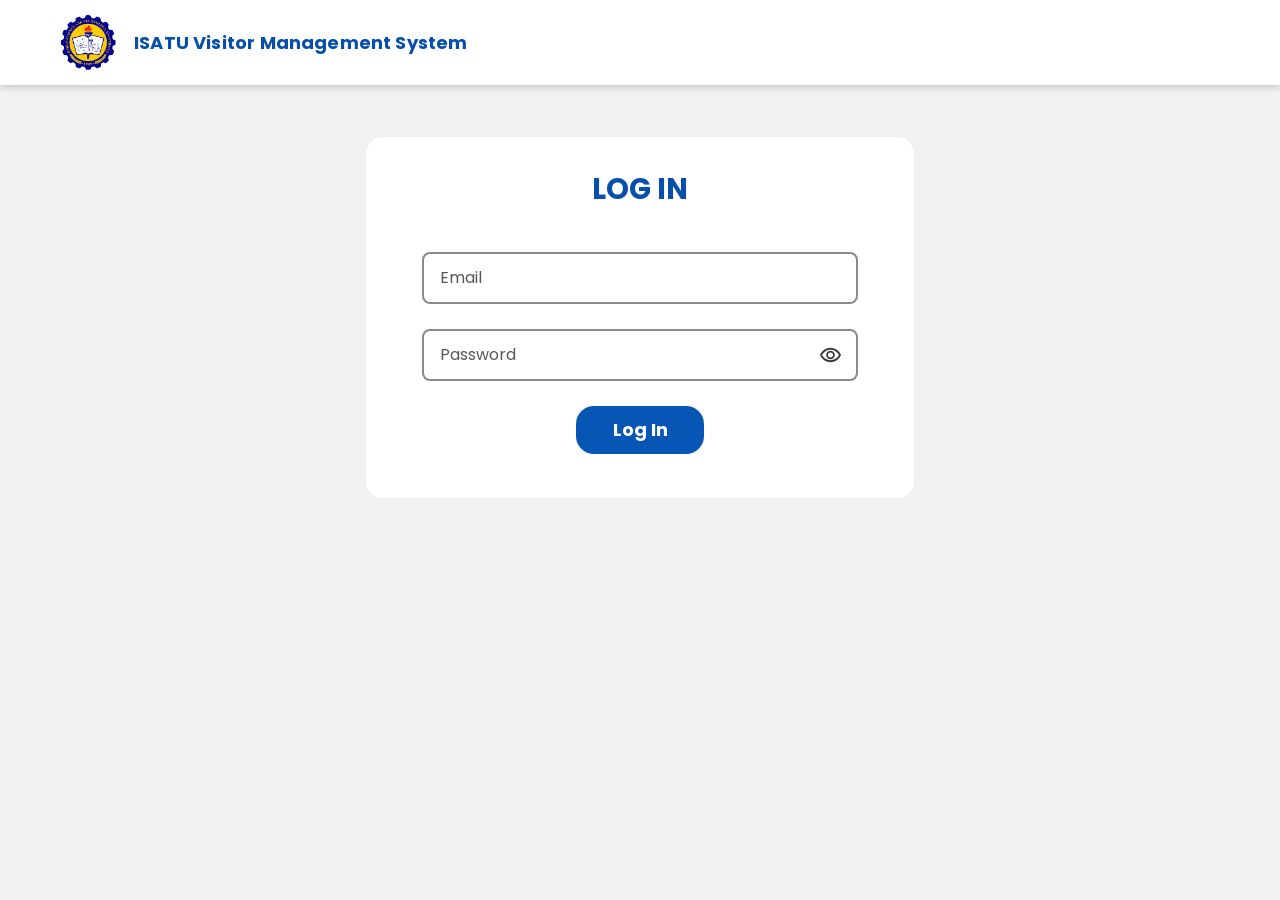
<file: phone_tracker/admin.html>
<!DOCTYPE html>
<html lang="en">
<head>
    <meta charset="UTF-8">
    <meta name="viewport" content="width=device-width, initial-scale=1.0">
    <title>ISATU Admin Dashboard</title>
    <link rel="stylesheet" href="style.css?v=20260919-2">
</head>
<body class="admin-page">
    <header class="admin-topbar">
        <a class="admin-brand" href="admin.html" aria-label="ISATU Admin Dashboard home">
            <span class="admin-brand-mark" aria-hidden="true">
                <img src="assets/images/isatu-logo.png" alt="">
            </span>
            <span>ISATU Admin Dashboard</span>
        </a>

        <div class="admin-topbar-actions">
            <button class="admin-icon-button" id="notificationBtn" type="button" aria-label="Show pending appointments" aria-expanded="false" aria-controls="notificationPanel">
                <svg viewBox="0 0 24 24" aria-hidden="true"><path d="M18 8a6 6 0 0 0-12 0c0 7-3 7-3 9h18c0-2-3-2-3-9M10 21h4"/></svg>
                <span class="admin-notification-count" id="notificationCount" hidden>0</span>
            </button>
            <section class="admin-notification-panel" id="notificationPanel" aria-labelledby="notificationTitle" hidden>
                <div class="admin-notification-header">
                    <div>
                        <strong id="notificationTitle">Pending appointments</strong>
                        <span id="notificationSummary">Nothing needs attention</span>
                    </div>
                    <button type="button" id="closeNotificationsBtn" aria-label="Close notifications">×</button>
                </div>
                <div class="admin-notification-list" id="notificationList"></div>
                <p class="admin-notification-empty" id="notificationEmpty">No pending appointments right now.</p>
                <button class="admin-notification-view" id="viewPendingBtn" type="button">View pending appointments</button>
            </section>
            <button class="admin-profile-button" id="profileBtn" type="button" aria-expanded="false" aria-controls="profileMenu">
                <span class="admin-avatar" aria-hidden="true">
                    <svg viewBox="0 0 24 24"><circle cx="12" cy="8" r="4"/><path d="M4.5 21a7.5 7.5 0 0 1 15 0"/></svg>
                </span>
                <span class="admin-profile-copy">
                    <strong id="profileName">Administrator</strong>
                    <small>Admin</small>
                </span>
                <svg class="admin-chevron" viewBox="0 0 20 20" aria-hidden="true"><path d="m6 8 4 4 4-4"/></svg>
            </button>
            <div class="admin-profile-menu" id="profileMenu" hidden>
                <p>Signed in as <strong id="profileUsername">admin</strong></p>
                <button type="button" id="logoutBtn">Sign out</button>
            </div>
        </div>
    </header>

    <div class="admin-layout">
        <aside class="admin-sidebar" aria-label="Admin navigation">
            <nav>
                <button class="admin-nav-item is-active" type="button" data-admin-view="dashboard">
                    <svg viewBox="0 0 24 24" aria-hidden="true"><path d="M4 13h6V4H4v9Zm0 7h6v-4H4v4Zm10 0h6v-9h-6v9Zm0-16v4h6V4h-6Z"/></svg>
                    <span>Admin Dashboard</span>
                </button>
                <button class="admin-nav-item" type="button" data-admin-view="users">
                    <svg viewBox="0 0 24 24" aria-hidden="true"><path d="M16 21v-2a4 4 0 0 0-4-4H6a4 4 0 0 0-4 4v2M9 11a4 4 0 1 0 0-8 4 4 0 0 0 0 8Zm13 10v-2a4 4 0 0 0-3-3.87M16 3.13a4 4 0 0 1 0 7.75"/></svg>
                    <span>User Management</span>
                </button>
                <button class="admin-nav-item" type="button" data-admin-view="analytics">
                    <svg viewBox="0 0 24 24" aria-hidden="true"><path d="M3 3v18h18M7 16l4-5 4 3 5-7"/></svg>
                    <span>Visitor Analytics</span>
                </button>
            </nav>
        </aside>

        <main class="admin-main">
            <section class="admin-view" id="dashboardView" data-view-panel="dashboard">
                <div class="admin-mobile-heading">
                    <p class="admin-eyebrow">Overview</p>
                    <h1>Admin Dashboard</h1>
                </div>

                <div class="admin-stat-grid" aria-label="Visitor summary">
                    <button class="admin-stat-card" type="button" data-visitor-filter="checked_in">
                        <strong class="is-green" id="activeVisitorCount">0</strong>
                        <span>Active Visitors</span>
                        <small>Currently checked in</small>
                    </button>
                    <button class="admin-stat-card" type="button" data-visitor-filter="pending_approval">
                        <strong class="is-orange" id="pendingApprovalCount">0</strong>
                        <span>Pending Approvals</span>
                        <small>Awaiting check-in</small>
                    </button>
                    <button class="admin-stat-card admin-stat-card-icon" id="recentActivitiesBtn" type="button">
                        <svg viewBox="0 0 24 24" aria-hidden="true"><path d="M3 12a9 9 0 1 0 3-6.7L3 8M3 3v5h5M12 7v5l3 2"/></svg>
                        <span>Recent Activities</span>
                        <small id="recentActivitySummary">No activity yet</small>
                    </button>
                </div>

                <section class="admin-content-card" aria-labelledby="recentVisitorsTitle">
                    <div class="admin-section-header">
                        <div>
                            <h2 id="recentVisitorsTitle">Recent Visitors</h2>
                            <p id="dashboardDate">Latest appointment activity</p>
                        </div>
                        <div class="admin-table-tools">
                            <label class="admin-select-label" for="visitorStatusFilter">
                                <span>Filter</span>
                                <select id="visitorStatusFilter">
                                    <option value="">All statuses</option>
                                    <option value="checked_in">Active</option>
                                    <option value="pending_approval">Pending approval</option>
                                    <option value="approved">Approved</option>
                                    <option value="reschedule_proposed">Reschedule proposed</option>
                                    <option value="rejected">Declined</option>
                                    <option value="unanswered">Office did not respond</option>
                                    <option value="window_closed">Appointment done</option>
                                    <option value="completed">Completed</option>
                                    <option value="cancelled">Cancelled</option>
                                </select>
                            </label>
                            <label class="admin-search" for="visitorSearch">
                                <svg viewBox="0 0 24 24" aria-hidden="true"><circle cx="11" cy="11" r="7"/><path d="m20 20-4-4"/></svg>
                                <input id="visitorSearch" type="search" placeholder="Search visitors" autocomplete="off">
                            </label>
                        </div>
                    </div>

                    <p class="admin-message is-error" id="dashboardError" role="alert" hidden></p>
                    <div class="admin-table-wrap">
                        <table class="admin-table">
                            <thead>
                                <tr>
                                    <th>Visitor</th>
                                    <th>Type</th>
                                    <th>Purpose</th>
                                    <th>Destination</th>
                                    <th>Subject</th>
                                    <th>Time</th>
                                    <th>Status</th>
                                </tr>
                            </thead>
                            <tbody id="recentVisitorsBody"></tbody>
                        </table>
                    </div>
                    <div class="admin-empty-state" id="recentVisitorsEmpty" hidden>
                        <svg viewBox="0 0 24 24" aria-hidden="true"><path d="M16 21v-2a4 4 0 0 0-4-4H6a4 4 0 0 0-4 4v2M9 11a4 4 0 1 0 0-8 4 4 0 0 0 0 8M17 8h5M19.5 5.5v5"/></svg>
                        <strong>No visitor records yet</strong>
                        <span>New appointments and check-ins will appear here automatically.</span>
                    </div>
                </section>

                <section class="admin-content-card admin-activity-card" id="recentActivitiesSection" aria-labelledby="recentActivitiesTitle">
                    <div class="admin-section-header">
                        <div>
                            <h2 id="recentActivitiesTitle">Recent Activities</h2>
                            <p>Status changes from the appointment workflow</p>
                        </div>
                    </div>
                    <div class="admin-activity-list" id="recentActivitiesList"></div>
                    <div class="admin-empty-state is-compact" id="recentActivitiesEmpty" hidden>
                        <strong>No activity yet</strong>
                        <span>Appointment creation, check-ins, completions, and cancellations will appear here.</span>
                    </div>
                </section>
            </section>

            <section class="admin-view" id="usersView" data-view-panel="users" hidden>
                <div class="admin-mobile-heading">
                    <p class="admin-eyebrow">Accounts</p>
                    <h1>User Management</h1>
                </div>

                <div class="admin-stat-grid" aria-label="User summary">
                    <div class="admin-stat-card">
                        <strong class="is-blue" id="totalUserCount">0</strong>
                        <span>Total Users</span>
                        <small>All registered accounts</small>
                    </div>
                    <div class="admin-stat-card">
                        <strong class="is-green" id="activeUserCount">0</strong>
                        <span>Active Users</span>
                        <small>Enabled accounts</small>
                    </div>
                    <div class="admin-stat-card">
                        <strong class="is-orange" id="suspendedUserCount">0</strong>
                        <span>Suspended Users</span>
                        <small>Disabled accounts</small>
                    </div>
                </div>

                <section class="admin-content-card" aria-labelledby="directoryTitle">
                    <div class="admin-section-header admin-directory-header">
                        <div>
                            <h2 id="directoryTitle">Personnel Directory</h2>
                            <p>Security, admin, office personnel, and visitor accounts</p>
                        </div>
                        <div class="admin-table-tools">
                            <button class="admin-text-action" id="sortUsersBtn" type="button">Sort A–Z</button>
                            <label class="admin-search" for="userSearch">
                                <svg viewBox="0 0 24 24" aria-hidden="true"><circle cx="11" cy="11" r="7"/><path d="m20 20-4-4"/></svg>
                                <input id="userSearch" type="search" placeholder="Search users" autocomplete="off">
                            </label>
                            <button class="admin-primary-button" id="openAddUserBtn" type="button">
                                <svg viewBox="0 0 24 24" aria-hidden="true"><path d="M12 5v14M5 12h14"/></svg>
                                Add user
                            </button>
                        </div>
                    </div>

                    <div class="admin-filter-tabs" role="group" aria-label="Filter users by role">
                        <button class="is-active" type="button" data-role-filter="">All Users</button>
                        <button type="button" data-role-filter="admin">Admin</button>
                        <button type="button" data-role-filter="security">Security</button>
                        <button type="button" data-role-filter="offices">Office</button>
                    </div>

                    <p class="admin-message is-error" id="adminListError" role="alert" hidden></p>
                    <div class="admin-table-wrap">
                        <table class="admin-table">
                            <thead>
                                <tr>
                                    <th>User</th>
                                    <th>Role</th>
                                    <th>Department</th>
                                    <th>Account Status</th>
                                    <th><span class="sr-only">Actions</span></th>
                                </tr>
                            </thead>
                            <tbody id="usersBody"></tbody>
                        </table>
                    </div>
                    <div class="admin-empty-state" id="usersEmpty" hidden>
                        <strong>No matching users</strong>
                        <span>Try a different role or search term.</span>
                    </div>
                    <div class="admin-pagination">
                        <p id="usersShowing">Showing 0 users</p>
                        <div class="admin-page-buttons" id="userPageButtons" aria-label="User list pages"></div>
                    </div>
                </section>
            </section>

            <section class="admin-view analytics-view" id="analyticsView" data-view-panel="analytics" hidden>
                <header class="analytics-header">
                    <div>
                        <p class="admin-eyebrow">Trends and performance insights</p>
                        <h1>Visitor Analytics</h1>
                        <p id="analyticsRangeLabel">Current month</p>
                    </div>
                    <div class="analytics-actions">
                        <div class="analytics-period-tabs" role="group" aria-label="Analytics period">
                            <button type="button" data-analytics-period="today">Today</button>
                            <button type="button" data-analytics-period="week">Week</button>
                            <button class="is-active" type="button" data-analytics-period="month">Month</button>
                            <button type="button" data-analytics-period="quarter">Quarter</button>
                        </div>
                        <a class="analytics-export-button" id="analyticsExportBtn" href="admin_analytics.php?period=month&amp;format=csv" download>
                            <svg viewBox="0 0 24 24" aria-hidden="true"><path d="M12 3v12M7 10l5 5 5-5M5 21h14"/></svg>
                            Export Report
                        </a>
                    </div>
                </header>

                <p class="admin-message is-error" id="analyticsError" role="alert" hidden></p>

                <div class="analytics-summary-grid" aria-label="Visitor analytics summary">
                    <article class="analytics-summary-card">
                        <strong class="is-blue" id="analyticsTotalVisitors">0</strong>
                        <span>Total Visitors</span>
                        <small>Checked in during this period</small>
                    </article>
                    <article class="analytics-summary-card">
                        <strong class="is-green" id="analyticsGpsTracked">0</strong>
                        <span>GPS Tracked Now</span>
                        <small>Active visitors reporting location</small>
                    </article>
                    <article class="analytics-summary-card">
                        <strong class="is-orange" id="analyticsAverageDuration">—</strong>
                        <span>Average Visit Duration</span>
                        <small>Based on completed visits</small>
                    </article>
                </div>

                <div class="analytics-primary-grid">
                    <article class="analytics-card analytics-trend-card">
                        <div class="analytics-card-header">
                            <div>
                                <h2>Visitor Trend</h2>
                                <p>Check-ins and check-outs for the selected period</p>
                            </div>
                            <div class="analytics-legend" aria-label="Chart legend">
                                <span><i class="is-checkin"></i>Check-ins</span>
                                <span><i class="is-checkout"></i>Check-outs</span>
                            </div>
                        </div>
                        <div class="analytics-chart-host">
                            <svg id="visitorTrendChart" viewBox="0 0 680 270" role="img" aria-labelledby="visitorTrendChartTitle">
                                <title id="visitorTrendChartTitle">Visitor check-in and check-out trend</title>
                            </svg>
                            <div class="analytics-chart-empty" id="visitorTrendEmpty" hidden>
                                Check-in trends will appear after visitor activity is recorded.
                            </div>
                        </div>
                    </article>

                    <article class="analytics-card analytics-purpose-card">
                        <div class="analytics-card-header">
                            <div>
                                <h2>Visit Purpose</h2>
                                <p>Breakdown by recorded reason</p>
                            </div>
                        </div>
                        <div class="analytics-purpose-content">
                            <div class="analytics-donut" id="analyticsPurposeDonut" aria-label="Visit-purpose distribution">
                                <span id="analyticsPurposeTotal">0</span>
                                <small>visits</small>
                            </div>
                            <div class="analytics-purpose-legend" id="analyticsPurposeLegend"></div>
                        </div>
                        <div class="analytics-inline-empty" id="analyticsPurposeEmpty" hidden>
                            Purpose analytics will activate when a <code>purpose</code> field is collected with appointments.
                        </div>
                    </article>
                </div>

                <article class="analytics-card analytics-heatmap-card">
                    <div class="analytics-card-header">
                        <div>
                            <h2>Hourly Traffic Heatmap</h2>
                            <p>Visitor check-in density by hour and day of week</p>
                        </div>
                        <div class="analytics-heat-legend" aria-label="Heat intensity legend">
                            <span><i class="is-low"></i>Low</span>
                            <span><i class="is-medium"></i>Medium</span>
                            <span><i class="is-high"></i>High</span>
                        </div>
                    </div>
                    <div class="analytics-heatmap-wrap" id="analyticsHeatmap"></div>
                </article>

                <div class="analytics-secondary-grid">
                    <article class="analytics-card analytics-location-card">
                        <div class="analytics-card-header">
                            <div>
                                <h2>GPS &amp; Location Activity Overview</h2>
                                <p>Consent-based GPS activity from checked-in visitors</p>
                            </div>
                            <span class="analytics-live-pill" id="analyticsActiveTracks">0 active tracks</span>
                        </div>
                        <div class="analytics-location-metrics" id="analyticsLocationMetrics"></div>
                        <div class="analytics-zones" id="analyticsZones"></div>
                        <div class="analytics-inline-empty" id="analyticsZonesEmpty" hidden>
                            Campus zones are not configured yet. Your backend developer can add a <code>zone_name</code> field or geofence mapping later.
                        </div>
                    </article>

                    <article class="analytics-card analytics-insights-card">
                        <div class="analytics-card-header">
                            <div>
                                <h2>Performance Insights</h2>
                                <p>Automatically generated patterns and exceptions</p>
                            </div>
                        </div>
                        <div class="analytics-insight-list" id="analyticsInsightList"></div>
                    </article>
                </div>
            </section>
        </main>
    </div>

    <dialog class="admin-dialog" id="addUserDialog" aria-labelledby="addUserTitle">
        <form id="addUserForm">
            <div class="admin-dialog-header">
                <div>
                    <p class="admin-eyebrow">New account</p>
                    <h2 id="addUserTitle">Add user</h2>
                </div>
                <button class="admin-dialog-close" id="closeAddUserBtn" type="button" aria-label="Close">×</button>
            </div>
            <div class="admin-form-grid">
                <label>
                    <span>Username</span>
                    <input type="text" id="newUsername" autocomplete="off" maxlength="64" required>
                </label>
                <label>
                    <span>Display name</span>
                    <input type="text" id="newDisplayName" autocomplete="off" maxlength="100">
                </label>
                <label>
                    <span>Password</span>
                    <input type="password" id="newPassword" autocomplete="new-password" minlength="6" required>
                </label>
                <label>
                    <span>Role</span>
                    <select id="newUserRole">
                        <option value="security">Security / Staff</option>
                        <option value="visitor">Visitor</option>
                        <option value="offices">Office Personnel</option>
                        <option value="admin">Admin</option>
                    </select>
                </label>
                <label class="admin-office-field" id="newUserOfficeField" hidden>
                    <span>Office / Department</span>
                    <select id="newUserOfficeCode">
                        <option value="">Select office</option>
                        <option value="IT">IT Department</option>
                        <option value="IS">IS Department</option>
                        <option value="CS">CS Department</option>
                        <option value="DEANS">Dean's Office</option>
                        <option value="TECH_SUPPORT">Tech Support</option>
                    </select>
                </label>
            </div>
            <p class="admin-message is-error" id="adminFormError" role="alert" hidden></p>
            <div class="admin-dialog-actions">
                <button class="admin-cancel-button" id="cancelAddUserBtn" type="button">Cancel</button>
                <button class="admin-primary-button" id="addUserBtn" type="submit">Add user</button>
            </div>
        </form>
    </dialog>

    <script src="auth.js?v=20260917-2"></script>
    <script src="admin.js?v=20260918-3"></script>
</body>
</html>
</file>
<file: phone_tracker/style.css>
@import url("https://fonts.googleapis.com/css2?family=Poppins:wght@400;500;600;700;800&display=swap");

:root {
    --font-ui: "Poppins", Arial, sans-serif;
}

body {
    font-family: var(--font-ui);
    background: #f4f7fb;
    margin: 0;
    padding: 0;
}

button,
input,
select,
textarea {
    font: inherit;
}

/* Security QR scanner: uses the shared dashboard shell and keeps token details out of the UI. */
.security-page .security-scan-main {
    padding: 30px clamp(24px, 4vw, 58px) 48px;
}

.security-scan-heading {
    display: flex;
    max-width: 1180px;
    margin: 0 auto 22px;
    align-items: flex-end;
    justify-content: space-between;
    gap: 24px;
}

.security-scan-heading h1 {
    margin: 0;
    color: #172133;
    font-size: clamp(26px, 3vw, 34px);
    line-height: 1.15;
}

.security-scan-heading > div > p:last-child {
    max-width: 680px;
    margin: 7px 0 0;
    color: #687382;
    font-size: 13px;
    line-height: 1.5;
}

.security-scan-back {
    display: inline-flex;
    padding: 10px 13px;
    align-items: center;
    gap: 6px;
    border: 1px solid #cdd5df;
    border-radius: 8px;
    background: #ffffff;
    color: #334155;
    font-size: 12px;
    font-weight: 700;
    text-decoration: none;
    white-space: nowrap;
}

.security-scan-back:hover {
    border-color: #0755b5;
    color: #0755b5;
}

.security-scan-back svg {
    width: 17px;
    height: 17px;
    fill: none;
    stroke: currentColor;
    stroke-linecap: round;
    stroke-linejoin: round;
    stroke-width: 2;
}

.security-scan-workspace {
    display: grid;
    grid-template-columns: minmax(0, 1.55fr) minmax(285px, 0.75fr);
    max-width: 1180px;
    margin: 0 auto;
    align-items: start;
    gap: 20px;
}

.security-camera-card,
.security-scan-result,
.security-manual-entry,
.security-scan-help {
    border: 1px solid #dfe5ec;
    background: #ffffff;
    box-shadow: 0 7px 22px rgba(24, 45, 72, 0.07);
}

.security-camera-card {
    overflow: hidden;
    border-radius: 14px;
}

.security-camera-header {
    display: flex;
    min-height: 72px;
    padding: 16px 18px;
    align-items: center;
    justify-content: space-between;
    gap: 16px;
}

.security-camera-header h2 {
    margin: 0;
    color: #1c2735;
    font-size: 16px;
}

.security-camera-header p {
    margin: 4px 0 0;
    color: #6d7783;
    font-size: 11px;
}

.security-camera-state {
    display: inline-flex;
    padding: 6px 9px;
    align-items: center;
    gap: 6px;
    border-radius: 999px;
    background: #eef2f6;
    color: #596472;
    font-size: 9px;
    font-weight: 800;
    letter-spacing: 0.05em;
    text-transform: uppercase;
    white-space: nowrap;
}

.security-camera-state i {
    width: 7px;
    height: 7px;
    border-radius: 50%;
    background: currentColor;
}

.security-camera-state.is-loading {
    background: #edf4fc;
    color: #0755b5;
}

.security-camera-state.is-active {
    background: #e8f8ef;
    color: #087443;
}

.security-camera-state.is-ready {
    background: #e8f8ef;
    color: #087443;
}

.security-camera-state.is-active i {
    box-shadow: 0 0 0 4px rgba(8, 116, 67, 0.12);
}

.security-camera-state.is-error {
    background: #fff0f0;
    color: #b42318;
}

.security-camera-viewport {
    position: relative;
    min-height: 410px;
    overflow: hidden;
    background: #111821;
}

.security-scan-page #reader {
    position: absolute;
    inset: 0;
    width: 100%;
    height: 100%;
    min-height: 0;
    margin: 0;
    overflow: hidden;
    border: 0;
    border-radius: 0;
    background: #111821;
}

.security-scan-page #reader video {
    width: 100% !important;
    height: 100% !important;
    object-fit: cover;
}

.security-scan-page #reader__scan_region {
    min-height: 100%;
}

.security-scan-page #reader__dashboard {
    display: none;
}

.security-camera-placeholder {
    position: absolute;
    inset: 0;
    z-index: 2;
    display: flex;
    padding: 32px;
    flex-direction: column;
    align-items: center;
    justify-content: center;
    background: radial-gradient(circle at 50% 36%, #263546 0, #111821 66%);
    color: #ffffff;
    text-align: center;
}

.security-camera-placeholder[hidden],
.security-scanner-guide[hidden],
.security-result-details[hidden],
.security-scan-next[hidden],
.security-override-button[hidden],
.security-camera-actions [hidden] {
    display: none !important;
}

.security-camera-placeholder svg {
    width: 46px;
    height: 46px;
    margin-bottom: 14px;
    fill: none;
    stroke: #b8c9dd;
    stroke-linecap: round;
    stroke-linejoin: round;
    stroke-width: 1.5;
}

.security-camera-placeholder strong {
    font-size: 15px;
}

.security-camera-placeholder span {
    max-width: 320px;
    margin-top: 6px;
    color: #afbdcc;
    font-size: 11px;
    line-height: 1.45;
}

.security-scanner-guide {
    position: absolute;
    inset: 0;
    z-index: 3;
    display: grid;
    place-items: center;
    pointer-events: none;
}

.security-scanner-frame {
    width: min(58%, 280px);
    aspect-ratio: 1;
    background:
        linear-gradient(#ffffff, #ffffff) left top / 42px 3px no-repeat,
        linear-gradient(#ffffff, #ffffff) left top / 3px 42px no-repeat,
        linear-gradient(#ffffff, #ffffff) right top / 42px 3px no-repeat,
        linear-gradient(#ffffff, #ffffff) right top / 3px 42px no-repeat,
        linear-gradient(#ffffff, #ffffff) left bottom / 42px 3px no-repeat,
        linear-gradient(#ffffff, #ffffff) left bottom / 3px 42px no-repeat,
        linear-gradient(#ffffff, #ffffff) right bottom / 42px 3px no-repeat,
        linear-gradient(#ffffff, #ffffff) right bottom / 3px 42px no-repeat;
    filter: drop-shadow(0 2px 7px rgba(0, 0, 0, 0.38));
}

.security-scanner-line {
    position: absolute;
    top: 50%;
    left: 50%;
    width: min(52%, 250px);
    height: 2px;
    transform: translate(-50%, -50%);
    background: #36d77e;
    box-shadow: 0 0 12px rgba(54, 215, 126, 0.9);
}

.security-camera-actions {
    display: flex;
    min-height: 68px;
    padding: 13px 18px;
    align-items: center;
    gap: 12px;
    border-top: 1px solid #e4e8ed;
}

.security-camera-actions label {
    display: flex;
    min-width: 190px;
    margin: 0;
    align-items: center;
    gap: 8px;
    color: #596574;
    font-size: 10px;
}

.security-camera-actions select {
    width: 170px;
    height: 34px;
    margin: 0;
    padding: 5px 28px 5px 8px;
    border: 1px solid #bcc5cf;
    border-radius: 7px;
    background: #ffffff;
    color: #27313d;
    font-size: 10px;
}

.security-camera-actions > p {
    margin: 0 0 0 auto;
    color: #707b87;
    font-size: 10px;
    line-height: 1.45;
    text-align: right;
}

.security-camera-retry,
.security-photo-scan,
.security-gallery-scan {
    display: inline-flex;
    padding: 9px 11px;
    align-items: center;
    gap: 6px;
    border: 1px solid #0755b5;
    border-radius: 7px;
    background: #ffffff;
    color: #0755b5;
    font-size: 11px;
    font-weight: 700;
    white-space: nowrap;
}

.security-photo-scan {
    border-color: #0755b5;
    background: #0755b5;
    color: #ffffff;
}

.security-gallery-scan {
    border-color: #b9c6d5;
    background: #ffffff;
    color: #0755b5;
}

.security-camera-retry:hover:not(:disabled) {
    background: #edf4fc;
}

.security-photo-scan:hover:not(:disabled) {
    background: #06458f;
}

.security-gallery-scan:hover:not(:disabled) {
    border-color: #0755b5;
    background: #edf4fc;
}

.security-camera-retry svg,
.security-photo-scan svg,
.security-gallery-scan svg {
    width: 16px;
    height: 16px;
    fill: none;
    stroke: currentColor;
    stroke-linecap: round;
    stroke-linejoin: round;
    stroke-width: 2;
}

.security-photo-scan:disabled,
.security-gallery-scan:disabled,
.security-camera-retry:disabled {
    cursor: wait;
    opacity: 0.6;
}

.security-scan-side {
    display: flex;
    flex-direction: column;
    gap: 14px;
}

.security-scan-result {
    display: grid;
    min-height: 214px;
    padding: 20px;
    grid-template-columns: 42px minmax(0, 1fr);
    align-items: start;
    gap: 14px;
    border-radius: 13px;
    transition: border-color 0.18s, background 0.18s;
}

.security-result-icon {
    display: grid;
    width: 42px;
    height: 42px;
    place-items: center;
    border-radius: 12px;
    background: #edf4fc;
    color: #0755b5;
}

.security-result-icon svg {
    display: none;
    width: 23px;
    height: 23px;
    fill: none;
    stroke: currentColor;
    stroke-linecap: round;
    stroke-linejoin: round;
    stroke-width: 2;
}

.security-scan-result.is-ready .security-result-ready-icon,
.security-scan-result.is-processing .security-result-ready-icon,
.security-scan-result.is-success .security-result-success-icon,
.security-scan-result.is-error .security-result-error-icon {
    display: block;
}

.security-scan-result.is-processing .security-result-icon {
    background: #fff7df;
    color: #a96600;
}

.security-scan-result.is-success {
    border-color: #a6dec0;
    background: #fbfffc;
}

.security-scan-result.is-success .security-result-icon {
    background: #e5f8ed;
    color: #087443;
}

.security-scan-result.is-error {
    border-color: #efc1bd;
    background: #fffdfd;
}

.security-scan-result.is-error .security-result-icon {
    background: #fff0f0;
    color: #b42318;
}

.security-result-label {
    margin: 1px 0 5px;
    color: #0755b5;
    font-size: 9px;
    font-weight: 800;
    letter-spacing: 0.08em;
    text-transform: uppercase;
}

.security-scan-result.is-success .security-result-label {
    color: #087443;
}

.security-scan-result.is-error .security-result-label {
    color: #b42318;
}

.security-scan-result h2 {
    margin: 0;
    color: #1c2735;
    font-size: 17px;
    line-height: 1.3;
}

.security-scan-result h2 + p {
    margin: 7px 0 0;
    color: #6b7581;
    font-size: 11px;
    line-height: 1.5;
}

.security-result-details {
    display: grid;
    margin: 16px 0 0;
    gap: 8px;
}

.security-result-details div {
    display: grid;
    grid-template-columns: 78px minmax(0, 1fr);
    gap: 8px;
}

.security-result-details dt,
.security-result-details dd {
    margin: 0;
    font-size: 10px;
}

.security-result-details dt {
    color: #78828d;
}

.security-result-details dd {
    color: #27313d;
    font-weight: 700;
    overflow-wrap: anywhere;
}

.security-scan-next {
    margin-top: 15px !important;
    padding: 9px 12px;
    background: #087443;
    color: #ffffff;
    font-size: 11px;
    font-weight: 700;
}

.security-scan-next:hover {
    background: #066139;
}

.security-manual-entry {
    overflow: hidden;
    border-radius: 12px;
}

.security-manual-entry summary {
    display: flex;
    min-height: 70px;
    padding: 14px 17px;
    align-items: center;
    justify-content: space-between;
    gap: 14px;
    color: #27313d;
    cursor: pointer;
    list-style: none;
}

.security-manual-entry summary::-webkit-details-marker {
    display: none;
}

.security-manual-entry summary span {
    display: flex;
    min-width: 0;
    flex-direction: column;
    gap: 3px;
}

.security-manual-entry summary strong {
    font-size: 12px;
}

.security-manual-entry summary small {
    color: #78828e;
    font-size: 10px;
}

.security-manual-entry summary svg {
    width: 18px;
    height: 18px;
    flex: 0 0 18px;
    fill: none;
    stroke: #5e6976;
    stroke-linecap: round;
    stroke-linejoin: round;
    stroke-width: 2;
    transition: transform 0.18s;
}

.security-manual-entry[open] summary svg {
    transform: rotate(180deg);
}

.security-manual-entry form {
    padding: 15px 17px 17px;
    border-top: 1px solid #e7ebef;
    background: #fafbfc;
}

.security-manual-entry label {
    margin: 0;
    color: #27313d;
    font-size: 11px;
    font-weight: 700;
}

.security-manual-entry form p {
    margin: 4px 0 10px;
    color: #77818d;
    font-size: 9px;
    line-height: 1.45;
}

.security-manual-entry input {
    width: 100%;
    height: 40px;
    margin: 0 0 10px;
    padding: 8px 10px;
    border: 1px solid #b9c2cc;
    border-radius: 7px;
    background: #ffffff;
    color: #27313d;
    font-size: 12px;
}

.security-manual-entry input:focus {
    border-color: #0755b5;
    outline: 3px solid rgba(7, 85, 181, 0.12);
}

.security-manual-entry .admin-primary-button {
    width: 100%;
}

.security-scan-help {
    display: flex;
    padding: 13px 15px;
    align-items: flex-start;
    gap: 10px;
    border-radius: 10px;
    box-shadow: none;
}

.security-scan-help svg {
    width: 19px;
    height: 19px;
    flex: 0 0 19px;
    fill: none;
    stroke: #0755b5;
    stroke-linecap: round;
    stroke-linejoin: round;
    stroke-width: 1.8;
}

.security-scan-help p {
    margin: 0;
    color: #707b87;
    font-size: 9px;
    line-height: 1.5;
}

.security-scan-help strong {
    color: #3b4653;
}

@media (max-width: 1000px) {
    .security-scan-workspace {
        grid-template-columns: 1fr;
    }

    .security-scan-side {
        display: grid;
        grid-template-columns: repeat(2, minmax(0, 1fr));
    }

    .security-scan-help {
        grid-column: 1 / -1;
    }
}

@media (max-width: 720px) {
    .security-page .security-scan-main {
        padding: 22px 14px 38px;
    }

    .security-scan-heading {
        margin-bottom: 17px;
        align-items: flex-start;
        flex-direction: column;
        gap: 13px;
    }

    .security-scan-back {
        order: -1;
    }

    .security-camera-header {
        padding: 14px;
    }

    .security-camera-viewport {
        min-height: 330px;
    }

    .security-camera-actions {
        align-items: stretch;
        flex-direction: column;
    }

    .security-camera-actions label,
    .security-camera-actions select,
    .security-camera-retry,
    .security-photo-scan,
    .security-gallery-scan {
        width: 100%;
        justify-content: center;
    }

    .security-camera-actions > p {
        margin: 0;
        text-align: left;
    }

    .security-scan-side {
        display: flex;
    }

    .security-scan-page .security-sidebar {
        display: none;
    }

    .security-scan-page .security-layout {
        display: block;
    }

    .security-scan-page .admin-brand > span:last-child {
        max-width: 190px;
        overflow: hidden;
        text-overflow: ellipsis;
        white-space: nowrap;
    }
}

/* Office Personnel dashboard */
.office-page {
    --office-blue: #0755b5;
    --office-blue-dark: #06458f;
    --office-yellow: #ffd43b;
    --office-green: #087443;
    --office-red: #c52d2d;
    --office-border: #dce2e9;
    background: #f5f7fa;
}

.office-page .admin-icon-button img {
    width: 27px;
    height: 27px;
    object-fit: contain;
}

.office-page .admin-avatar img {
    width: 100%;
    height: 100%;
    border-radius: 50%;
    object-fit: cover;
}

.office-layout {
    grid-template-columns: 245px minmax(0, 1fr);
}

.office-sidebar .admin-nav-item {
    position: relative;
    min-height: 64px;
    font-size: 13px;
}

.office-nav-count {
    display: inline-grid;
    min-width: 22px;
    height: 22px;
    margin-left: auto;
    padding: 0 6px;
    place-items: center;
    border-radius: 999px;
    background: #ffffff;
    color: var(--office-blue);
    font-size: 10px;
    font-weight: 800;
}

.office-nav-count[hidden] {
    display: none;
}

.office-sidebar .admin-nav-item.is-active .office-nav-count {
    background: var(--office-blue);
    color: #ffffff;
}

.office-main {
    padding: 28px clamp(24px, 4vw, 58px) 60px;
}

.office-stat-grid {
    display: grid;
    grid-template-columns: repeat(4, minmax(0, 1fr));
    gap: clamp(14px, 2vw, 26px);
    max-width: 1180px;
    margin: 0 auto 28px;
}

.office-stat-grid .admin-stat-card {
    min-height: 118px;
}

.office-page .admin-stat-card .is-yellow,
.office-focus-stat strong {
    color: #e5ae00;
}

.office-page .admin-stat-card .is-red {
    color: var(--office-red);
}

.office-table-card {
    max-width: 1180px;
    padding: 22px;
    border: 1px solid var(--office-border);
    border-radius: 15px;
    background: #ffffff;
    box-shadow: 0 7px 24px rgba(21, 43, 70, 0.055);
}

.office-table th,
.office-table td {
    padding: 12px 10px;
}

.office-cell-primary,
.office-cell-secondary {
    display: block;
}

.office-cell-primary {
    color: #1f2937;
    font-size: 12px;
    font-weight: 700;
}

.office-cell-secondary {
    max-width: 230px;
    margin-top: 3px;
    overflow: hidden;
    color: #7b8490;
    font-size: 10px;
    text-overflow: ellipsis;
    white-space: nowrap;
}

.office-view-button {
    min-width: 58px;
    padding: 6px 11px;
    border: 1px solid #8eadd0;
    border-radius: 999px;
    background: #f7fbff;
    color: var(--office-blue);
    font-size: 11px;
    font-weight: 800;
}

.office-view-button:hover {
    border-color: var(--office-blue);
    background: #e8f2ff;
}

.office-loading-cell {
    height: 150px;
    color: #6f7782;
    text-align: center !important;
}

.office-focus-stat {
    display: flex;
    max-width: 920px;
    min-height: 126px;
    margin: 0 auto 28px;
    padding: 20px;
    flex-direction: column;
    align-items: center;
    justify-content: center;
    border: 2px solid #b7bec7;
    border-radius: 16px;
    background: #ffffff;
    text-align: center;
}

.office-focus-stat strong {
    font-size: 32px;
    line-height: 1;
}

.office-focus-stat span {
    margin-top: 5px;
    font-size: 15px;
    font-weight: 700;
}

.office-focus-stat small {
    margin-top: 7px;
    color: #737c87;
    font-size: 11px;
}

.office-history-stats {
    display: grid;
    grid-template-columns: repeat(2, minmax(0, 1fr));
    gap: 30px;
    max-width: 780px;
    margin: 0 auto 28px;
}

.office-history-stats .admin-stat-card {
    min-height: 105px;
}

.office-view-heading {
    display: flex;
    max-width: 1050px;
    margin: 0 auto 22px;
    align-items: start;
    justify-content: space-between;
    gap: 20px;
}

.office-view-heading h1 {
    margin: 0;
    color: #172335;
    font-size: 28px;
}

.office-view-heading p:last-child {
    max-width: 680px;
    margin: 6px 0 0;
    color: #697480;
    font-size: 13px;
}

.office-availability-chip {
    display: inline-flex;
    padding: 8px 12px;
    align-items: center;
    gap: 7px;
    border-radius: 999px;
    background: #e8f7ef;
    color: #087443;
    font-size: 11px;
    font-weight: 800;
    white-space: nowrap;
}

.office-availability-chip::before {
    width: 8px;
    height: 8px;
    border-radius: 50%;
    background: currentColor;
    content: "";
}

.office-availability-chip.is-closed {
    background: #fff0f0;
    color: #b42318;
}

.office-settings-card {
    max-width: 1050px;
    margin: 0 auto 20px;
    padding: 24px;
    border: 1px solid var(--office-border);
    border-radius: 15px;
    background: #ffffff;
    box-shadow: 0 6px 22px rgba(21, 43, 70, 0.05);
}

.office-settings-heading {
    display: flex;
    align-items: center;
    justify-content: space-between;
    gap: 24px;
}

.office-settings-heading h2 {
    margin: 0;
    color: #1e2a3a;
    font-size: 17px;
}

.office-settings-heading p {
    max-width: 640px;
    margin: 5px 0 0;
    color: #6f7884;
    font-size: 12px;
    line-height: 1.5;
}

.office-switch {
    position: relative;
    display: inline-flex;
    margin: 0;
    align-items: center;
}

.office-switch input {
    position: absolute;
    width: 1px;
    height: 1px;
    opacity: 0;
}

.office-switch > span[aria-hidden="true"] {
    position: relative;
    width: 49px;
    height: 27px;
    border-radius: 999px;
    background: #b7bec7;
    cursor: pointer;
    transition: background 0.18s;
}

.office-switch > span[aria-hidden="true"]::after {
    position: absolute;
    top: 4px;
    left: 4px;
    width: 19px;
    height: 19px;
    border-radius: 50%;
    background: #ffffff;
    box-shadow: 0 2px 5px rgba(0, 0, 0, 0.25);
    content: "";
    transition: transform 0.18s;
}

.office-switch input:checked + span {
    background: #0a8950;
}

.office-switch input:checked + span::after {
    transform: translateX(22px);
}

.office-switch input:focus-visible + span {
    outline: 3px solid rgba(7, 85, 181, 0.25);
    outline-offset: 2px;
}

.office-closure-fields {
    display: grid;
    grid-template-columns: minmax(0, 2fr) minmax(210px, 1fr);
    gap: 16px;
    margin-top: 20px;
    padding: 18px;
    border: 1px solid #f0c2c2;
    border-radius: 10px;
    background: #fff8f8;
}

.office-closure-fields[hidden] {
    display: none;
}

.office-closure-fields label,
.office-compact-fields label,
.office-field {
    display: block;
    margin: 0;
    color: #3d4855;
    font-size: 12px;
    font-weight: 700;
}

.office-closure-fields label > span,
.office-compact-fields label > span,
.office-field > span {
    display: block;
    margin-bottom: 6px;
}

.office-closure-fields input,
.office-closure-fields textarea,
.office-compact-fields input,
.office-compact-fields select,
.office-field input,
.office-field select,
.office-field textarea {
    width: 100%;
    margin: 0;
    border: 1px solid #b9c1cb;
    border-radius: 8px;
    background: #ffffff;
    color: #1f2937;
    font: inherit;
}

.office-closure-fields input,
.office-compact-fields input,
.office-compact-fields select,
.office-field input,
.office-field select {
    min-height: 42px;
    padding: 8px 10px;
}

.office-closure-fields textarea,
.office-field textarea {
    padding: 10px;
    resize: vertical;
}

.office-compact-fields {
    display: flex;
    gap: 10px;
}

.office-compact-fields label {
    min-width: 120px;
}

.office-weekly-schedule {
    margin-top: 20px;
    overflow: hidden;
    border: 1px solid #e0e5ea;
    border-radius: 11px;
}

.office-schedule-row {
    display: grid;
    grid-template-columns: minmax(150px, 1.2fr) 130px 24px 130px 70px;
    gap: 10px;
    align-items: center;
    min-height: 59px;
    padding: 9px 14px;
    border-bottom: 1px solid #e8ebef;
}

.office-schedule-row:last-child {
    border-bottom: 0;
}

.office-schedule-row.is-closed {
    background: #f7f8fa;
    color: #89919b;
}

.office-schedule-row input[type="time"] {
    width: 100%;
    height: 38px;
    margin: 0;
    padding: 6px 8px;
    border: 1px solid #bbc3cc;
    border-radius: 7px;
    background: #ffffff;
}

.office-day-toggle {
    display: flex;
    margin: 0;
    align-items: center;
    gap: 10px;
}

.office-day-toggle input {
    width: 17px;
    height: 17px;
    margin: 0;
    accent-color: var(--office-blue);
}

.office-day-toggle strong {
    color: #263241;
    font-size: 12px;
}

.office-day-state {
    color: #087443;
    font-size: 10px;
    font-weight: 800;
    text-align: right;
    text-transform: uppercase;
}

.office-schedule-row.is-closed .office-day-state {
    color: #7b838d;
}

.office-settings-actions {
    display: flex;
    margin-top: 18px;
    justify-content: flex-end;
}

.office-exception-list {
    display: grid;
    gap: 10px;
    margin-top: 18px;
}

.office-exception-item {
    display: grid;
    grid-template-columns: 9px minmax(0, 1fr) auto;
    gap: 12px;
    align-items: center;
    padding: 13px 15px;
    border: 1px solid #e0e5ea;
    border-radius: 10px;
    background: #fbfcfd;
}

.office-exception-item > span:first-child {
    width: 9px;
    height: 9px;
    border-radius: 50%;
}

.office-exception-item > span.is-available {
    background: #0a8950;
}

.office-exception-item > span.is-closed {
    background: #c52d2d;
}

.office-exception-item div {
    display: flex;
    min-width: 0;
    flex-direction: column;
    gap: 3px;
}

.office-exception-item strong {
    color: #273343;
    font-size: 12px;
}

.office-exception-item div > span,
.office-exception-item small {
    color: #697480;
    font-size: 10px;
}

.office-remove-exception {
    padding: 6px 8px;
    background: transparent;
    color: #b42318;
    font-size: 11px;
    font-weight: 700;
}

.office-remove-exception:hover {
    background: #fff0f0;
}

.office-notification-item {
    display: grid;
    width: 100%;
    grid-template-columns: 9px minmax(0, 1fr);
    gap: 10px;
    padding: 12px 16px;
    border-bottom: 1px solid #edf0f3;
    border-radius: 0;
    background: #ffffff;
    text-align: left;
}

.office-notification-item:hover,
.office-notification-item.is-unread {
    background: #f2f7fd;
}

.office-notification-item:not(.is-unread) .admin-notification-marker {
    background: #aab2bc;
}

.office-notification-item > span:last-child {
    display: flex;
    min-width: 0;
    flex-direction: column;
    gap: 3px;
}

.office-notification-item strong {
    color: #263241;
    font-size: 11px;
}

.office-notification-item span span,
.office-notification-item time {
    color: #747f8b;
    font-size: 9px;
}

.office-appointment-dialog {
    width: min(94vw, 820px);
}

.office-small-dialog {
    width: min(92vw, 560px);
}

.office-reschedule-dialog {
    width: min(94vw, 740px);
}

.office-dialog-body {
    padding: 26px;
}

.office-dialog-status-row {
    display: flex;
    margin: -4px 0 20px;
    align-items: center;
    justify-content: space-between;
    gap: 15px;
    color: #6d7681;
    font-size: 11px;
}

.office-detail-grid {
    display: grid;
    grid-template-columns: repeat(2, minmax(0, 1fr));
    gap: 15px 28px;
    margin: 0;
}

.office-detail-grid div {
    min-width: 0;
}

.office-detail-grid .office-detail-full {
    grid-column: 1 / -1;
}

.office-detail-grid dt {
    margin-bottom: 4px;
    color: #66717e;
    font-size: 10px;
    font-weight: 800;
    letter-spacing: 0.035em;
    text-transform: uppercase;
}

.office-detail-grid dd {
    margin: 0;
    overflow-wrap: anywhere;
    color: #202b39;
    font-size: 13px;
    line-height: 1.45;
}

.office-dialog-actions {
    display: flex;
    justify-content: flex-end;
    gap: 9px;
    margin-top: 24px;
    padding-top: 18px;
    border-top: 1px solid #e4e8ed;
}

.office-dialog-actions[hidden] {
    display: none;
}

.office-danger-button,
.office-secondary-button,
.office-success-button {
    min-height: 38px;
    padding: 8px 13px;
    border-radius: 8px;
    font-size: 12px;
    font-weight: 800;
}

.office-danger-button {
    border: 1px solid #d84646;
    background: #ffffff;
    color: #ba2525;
}

.office-danger-button:hover {
    background: #fff0f0;
}

.office-secondary-button {
    border: 1px solid #8aa7c8;
    background: #f5f9fe;
    color: #0755b5;
}

.office-secondary-button:hover {
    background: #e7f1fd;
}

.office-success-button {
    border: 1px solid #087443;
    background: #087443;
    color: #ffffff;
}

.office-success-button:hover {
    background: #056137;
}

.office-proposal-summary {
    margin-top: 20px;
    padding: 15px;
    border: 1px solid #bcd2ed;
    border-radius: 10px;
    background: #f2f7fd;
}

.office-proposal-summary[hidden] {
    display: none;
}

.office-proposal-summary strong {
    color: #174879;
    font-size: 12px;
    text-transform: capitalize;
}

.office-proposal-summary p,
.office-proposal-summary ul {
    margin: 7px 0 0;
    color: #4e5e70;
    font-size: 11px;
}

.office-history-details {
    margin-top: 18px;
    border-top: 1px solid #e4e8ed;
    padding-top: 15px;
}

.office-history-details summary {
    color: #315273;
    cursor: pointer;
    font-size: 12px;
    font-weight: 800;
}

.office-history-timeline {
    display: grid;
    gap: 10px;
    margin-top: 13px;
}

.office-history-timeline article {
    display: grid;
    grid-template-columns: 9px minmax(0, 1fr);
    gap: 10px;
}

.office-timeline-marker {
    width: 9px;
    height: 9px;
    margin-top: 4px;
    border-radius: 50%;
    background: #7d8791;
}

.office-timeline-marker.is-active {
    background: #087443;
}

.office-timeline-marker.is-pending {
    background: #e5ae00;
}

.office-timeline-marker.is-cancelled {
    background: #c52d2d;
}

.office-history-timeline strong {
    color: #273343;
    font-size: 11px;
}

.office-history-timeline p {
    margin: 2px 0;
    color: #64707d;
    font-size: 10px;
}

.office-history-timeline small {
    color: #8a929b;
    font-size: 9px;
}

.office-dialog-help {
    margin: -8px 0 18px;
    color: #65717e;
    font-size: 12px;
    line-height: 1.5;
}

.office-form-grid {
    display: grid;
    grid-template-columns: repeat(2, minmax(0, 1fr));
    gap: 15px;
}

.office-full-field {
    grid-column: 1 / -1;
}

.office-toast {
    position: fixed;
    right: 24px;
    bottom: 24px;
    z-index: 120;
    max-width: min(390px, calc(100vw - 32px));
    padding: 13px 16px;
    border-radius: 10px;
    background: #173b2b;
    color: #ffffff;
    box-shadow: 0 12px 35px rgba(20, 35, 50, 0.28);
    font-size: 12px;
    font-weight: 700;
}

.office-toast[data-state="error"] {
    background: #a92929;
}

.office-toast[hidden] {
    display: none;
}

@media (max-width: 1100px) {
    .office-layout {
        grid-template-columns: 200px minmax(0, 1fr);
    }

    .office-stat-grid {
        grid-template-columns: repeat(2, minmax(0, 1fr));
    }

    .office-schedule-row {
        grid-template-columns: minmax(130px, 1fr) 110px 22px 110px 62px;
    }
}

@media (max-width: 820px) {
    .office-layout {
        grid-template-columns: 78px minmax(0, 1fr);
    }

    .office-sidebar .admin-nav-item {
        justify-content: center;
        padding-inline: 8px;
    }

    .office-sidebar .admin-nav-item > span:not(.office-nav-count) {
        position: absolute;
        width: 1px;
        height: 1px;
        overflow: hidden;
        clip: rect(0, 0, 0, 0);
    }

    .office-nav-count {
        position: absolute;
        top: 7px;
        right: 8px;
        min-width: 17px;
        height: 17px;
        padding: 0 4px;
        font-size: 8px;
    }

    .office-settings-heading {
        align-items: flex-start;
        flex-direction: column;
    }

    .office-compact-fields {
        width: 100%;
    }
}

@media (max-width: 720px) {
    .office-layout {
        display: block;
    }

    .office-sidebar nav {
        grid-template-columns: repeat(4, 1fr);
    }

    .office-main {
        padding: 20px 14px 44px;
    }

    .office-stat-grid,
    .office-history-stats {
        grid-template-columns: repeat(2, minmax(0, 1fr));
        gap: 10px;
    }

    .office-stat-grid .admin-stat-card,
    .office-history-stats .admin-stat-card {
        min-height: 96px;
        padding: 12px;
    }

    .office-stat-grid .admin-stat-card strong {
        font-size: 25px;
    }

    .office-table-card,
    .office-settings-card {
        padding: 16px;
        border-radius: 12px;
    }

    .office-view-heading {
        align-items: flex-start;
        flex-direction: column;
    }

    .office-closure-fields,
    .office-form-grid,
    .office-detail-grid {
        grid-template-columns: 1fr;
    }

    .office-detail-grid .office-detail-full,
    .office-full-field {
        grid-column: auto;
    }

    .office-schedule-row {
        grid-template-columns: minmax(120px, 1fr) 1fr 18px 1fr;
        padding: 10px;
    }

    .office-day-state {
        display: none;
    }

    .office-compact-fields {
        flex-direction: column;
    }

    .office-dialog-actions {
        align-items: stretch;
        flex-direction: column-reverse;
    }

    .office-dialog-actions button {
        width: 100%;
    }

    .office-exception-item {
        grid-template-columns: 9px minmax(0, 1fr);
    }

    .office-remove-exception {
        grid-column: 2;
        justify-self: start;
    }
}

@media (max-width: 460px) {
    .security-camera-viewport {
        min-height: 285px;
    }

    .security-scanner-frame {
        width: min(70%, 230px);
    }

    .security-scanner-line {
        width: min(64%, 210px);
    }

    .security-scan-result {
        padding: 16px;
        grid-template-columns: 36px minmax(0, 1fr);
        gap: 11px;
    }

    .security-result-icon {
        width: 36px;
        height: 36px;
    }
}

.container {
    max-width: 500px;
    margin: 40px auto;
    background: white;
    padding: 24px;
    border-radius: 12px;
    box-shadow: 0 4px 15px rgba(0,0,0,0.08);
}

.container-wide {
    max-width: 720px;
}

.login-page .login-subtitle {
    text-align: center;
    color: #64748b;
    margin-top: 0;
    margin-bottom: 24px;
}

.login-footnote {
    font-size: 12px;
    color: #94a3b8;
    text-align: center;
    margin-top: 24px;
    margin-bottom: 0;
}

.login-footnote code {
    font-size: 11px;
}

.login-footnote-tight {
    margin-top: 12px;
    margin-bottom: 0;
}

.link-like {
    background: none;
    border: none;
    padding: 0;
    margin: 0;
    color: #2563eb;
    font: inherit;
    cursor: pointer;
    text-decoration: underline;
}

.link-like:hover {
    color: #1d4ed8;
}

a.link-like:any-link {
    color: #2563eb;
}

.login-form {
    margin-top: 8px;
}

.login-section-label {
    font-weight: bold;
    font-size: 14px;
    margin: 16px 0 8px;
    color: #334155;
}

.role-card-selected {
    border-color: #2563eb !important;
    box-shadow: 0 0 0 2px rgba(37, 99, 235, 0.25);
    background: #eff6ff;
}

.login-error {
    color: #b91c1c;
    font-size: 14px;
    margin: 12px 0 0;
}

.login-submit {
    width: 100%;
    margin-top: 20px;
    padding: 12px 16px;
    font-size: 16px;
}

.role-grid {
    display: grid;
    grid-template-columns: 1fr;
    gap: 12px;
}

@media (min-width: 480px) {
    .role-grid {
        grid-template-columns: 1fr 1fr;
    }
}

.role-card {
    display: flex;
    flex-direction: column;
    align-items: flex-start;
    text-align: left;
    padding: 16px;
    margin: 0;
    border: 2px solid #e2e8f0;
    border-radius: 12px;
    background: #fff;
    cursor: pointer;
    transition: border-color 0.15s, box-shadow 0.15s;
    font: inherit;
    color: inherit;
}

.role-card:hover {
    border-color: #2563eb;
    box-shadow: 0 2px 12px rgba(37, 99, 235, 0.12);
}

.role-card-admin {
    border-color: #c7d2fe;
    background: linear-gradient(135deg, #f8fafc 0%, #eef2ff 100%);
}

.role-card-title {
    font-weight: bold;
    font-size: 1rem;
    margin-bottom: 6px;
}

.role-card-desc {
    font-size: 13px;
    color: #64748b;
    line-height: 1.35;
}

.page-header {
    display: flex;
    flex-wrap: wrap;
    align-items: flex-start;
    justify-content: space-between;
    gap: 16px;
    margin-bottom: 20px;
}

.page-header h1 {
    text-align: left;
    margin: 0 0 4px 0;
}

.page-header-tight {
    align-items: center;
}

.page-header-tight h1 {
    margin: 0;
}

.header-actions {
    display: flex;
    align-items: center;
    gap: 10px;
    flex-wrap: wrap;
}

.muted {
    color: #64748b;
    margin: 0;
}

.muted.small {
    font-size: 13px;
}

.button-secondary {
    background: #f1f5f9;
    color: #334155;
    border: 1px solid #e2e8f0;
}

.button-secondary:hover {
    background: #e2e8f0;
}

.button-compact {
    padding: 8px 12px;
    font-size: 14px;
    margin: 0;
}

.link-button {
    display: inline-block;
    padding: 10px 16px;
    border-radius: 8px;
    background: #2563eb;
    color: white;
    text-decoration: none;
    font-size: 14px;
}

.link-button:hover {
    background: #1d4ed8;
    color: white;
}

.panel {
    background: #f8fafc;
    padding: 16px;
    border-radius: 10px;
    margin-bottom: 20px;
}

.panel h2 {
    margin-top: 0;
    font-size: 1.1rem;
}

.form-row {
    margin-bottom: 12px;
}

.form-row label {
    margin-bottom: 4px;
}

.button-danger {
    background: #dc2626;
}

.button-danger:hover {
    background: #b91c1c;
}

.button-small {
    padding: 6px 10px;
    font-size: 13px;
    margin: 0;
}

.table-wrap {
    overflow-x: auto;
}

.data-table {
    width: 100%;
    border-collapse: collapse;
    font-size: 14px;
}

.data-table th,
.data-table td {
    text-align: left;
    padding: 10px 12px;
    border-bottom: 1px solid #e2e8f0;
}

.data-table th {
    background: #f1f5f9;
    font-weight: 600;
}

.controls {
    margin-bottom: 16px;
    background: #f8fafc;
    padding: 12px;
    border-radius: 10px;
}

.container:not(.login-page) > h1 {
    margin-top: 0;
    text-align: center;
}

.login-page h1 {
    margin-top: 0;
    text-align: center;
}

label {
    display: block;
    margin-bottom: 8px;
    font-weight: bold;
}

input {
    width: 100%;
    padding: 10px;
    margin-bottom: 16px;
    box-sizing: border-box;
}

select {
    width: 100%;
    padding: 10px;
    margin-bottom: 16px;
    box-sizing: border-box;
}

.controls input,
.controls select {
    margin-bottom: 10px;
}

button {
    padding: 10px 16px;
    margin-right: 8px;
    border: none;
    border-radius: 8px;
    cursor: pointer;
    background: #2563eb;
    color: white;
}

button:disabled {
    background: #94a3b8;
    cursor: not-allowed;
}

.status-box {
    margin-top: 20px;
    background: #f8fafc;
    padding: 16px;
    border-radius: 10px;
}

#map {
    height: 400px;
    width: 100%;
    margin-top: 20px;
    border-radius: 10px;
    overflow: hidden;
}

.appointment-form .form-row {
    margin-bottom: 12px;
}

.form-consent {
    display: flex;
    align-items: flex-start;
    gap: 9px;
    margin: 4px 0 14px;
    color: #334155;
    font-size: 13px;
    line-height: 1.45;
}

.form-consent input {
    width: 17px;
    height: 17px;
    margin: 1px 0 0;
    flex: 0 0 auto;
}

.appointment-success {
    margin-top: 12px;
}

.qr-host {
    display: inline-block;
    padding: 12px;
    background: #fff;
    border: 1px solid #e2e8f0;
    border-radius: 10px;
    margin: 12px 0;
}

.token-line code {
    font-size: 11px;
    word-break: break-all;
}

.qr-reader {
    min-height: 280px;
    margin-bottom: 20px;
    border-radius: 10px;
    overflow: hidden;
    border: 1px solid #e2e8f0;
}

#visitorMap {
    height: 280px;
    width: 100%;
    margin-top: 10px;
    border-radius: 10px;
    overflow: hidden;
    border: 1px solid #e2e8f0;
}

.menu-overlay {
    position: fixed;
    inset: 0;
    background: rgba(15, 23, 42, 0.35);
    z-index: 40;
}

.menu-panel {
    position: fixed;
    top: 0;
    right: 0;
    width: min(92vw, 380px);
    height: 100vh;
    background: #ffffff;
    box-shadow: -12px 0 24px rgba(15, 23, 42, 0.2);
    padding: 16px;
    z-index: 45;
    overflow-y: auto;
}

.menu-panel-header {
    display: flex;
    align-items: center;
    justify-content: space-between;
    gap: 10px;
}

.appointments-list {
    margin-top: 12px;
}

.appointment-item {
    display: flex;
    align-items: center;
    justify-content: space-between;
    gap: 8px;
    border: 1px solid #e2e8f0;
    border-radius: 10px;
    padding: 10px;
    margin-bottom: 10px;
    background: #f8fafc;
}

.appointment-open {
    flex: 1;
    text-align: left;
    background: #e2e8f0;
    color: #0f172a;
    border: 1px solid #cbd5e1;
}

.appointment-open:hover {
    background: #cbd5e1;
}

.status-badge {
    display: inline-block;
    padding: 2px 8px;
    border-radius: 999px;
    font-size: 12px;
    font-weight: 700;
    text-transform: uppercase;
    letter-spacing: 0.02em;
}

.status-pending {
    background: #fef3c7;
    color: #92400e;
}

.status-active {
    background: #dcfce7;
    color: #166534;
}

.status-completed {
    background: #e2e8f0;
    color: #334155;
}

.status-cancelled {
    background: #fee2e2;
    color: #991b1b;
}

/* Authentication screen: intentionally scoped so the tracker pages keep their existing styles. */
body.auth-page {
    min-height: 100vh;
    display: flex;
    flex-direction: column;
    background: #f1f1f1;
    color: #333333;
    font-family: var(--font-ui);
}

.auth-header {
    display: flex;
    align-items: center;
    min-height: 85px;
    padding: 0px 48px 0 50px;
    box-sizing: border-box;
    background: #ffffff;
    box-shadow: 0 1px 8px rgba(0, 0, 0, 0.24);
    z-index: 1;
}

.auth-brand {
    display: inline-flex;
    align-items: center;
    gap: 8px;
    color: #064faa;
}

.auth-brand-mark {
    position: relative;
    width: 76px;
    height: 55px;
    overflow: hidden;
    flex: 0 0 76px;
}

.auth-brand-mark img {
    position: absolute;
    top: 0;
    left: 50%;
    width: auto;
    height: 55px;
    max-width: none;
    transform: translateX(-50%);
}

.auth-brand-name {
    font-size: 18px;
    font-weight: 700;
    letter-spacing: 0.01em;
}

.auth-main {
    display: grid;
    flex: 1;
    justify-items: center;
    align-items: start;
    padding: 52px 24px 64px;
    box-sizing: border-box;
}

.auth-card {
    width: min(100%, 548px);
    padding: 36px 56px 44px;
    box-sizing: border-box;
    background: #ffffff;
    border-radius: 17px;
}

.auth-panel[hidden] {
    display: none;
}

.auth-panel-title {
    margin: 0;
    color: #064faa;
    font-size: 29px;
    font-weight: 700;
    line-height: 1.15;
    text-align: center;
}

.auth-form {
    margin-top: 46px;
}

.auth-field {
    position: relative;
    margin-bottom: 25px;
}

.auth-field input,
.auth-field select {
    width: 100%;
    height: 52px;
    margin: 0;
    padding: 0 14px;
    box-sizing: border-box;
    border: 2px solid #8a8a8a;
    border-radius: 8px;
    background: #ffffff;
    color: #2f2f2f;
    font: inherit;
    font-size: 16px;
    outline: none;
    transition: border-color 0.16s ease, box-shadow 0.16s ease;
}

.auth-password-field input {
    padding-right: 50px;
}

.auth-password-toggle {
    position: absolute;
    top: 8px;
    right: 10px;
    z-index: 3;
    display: grid;
    width: 36px;
    height: 36px;
    margin: 0;
    padding: 7px;
    place-items: center;
    appearance: none;
    border: 0;
    border-radius: 7px;
    background: transparent;
    color: #5d6670;
}

.auth-password-toggle:hover,
.auth-password-toggle:focus-visible {
    background: #edf3fa;
    color: #0755b5;
}

.auth-password-toggle img {
    display: block;
    width: 23px;
    height: 23px;
    object-fit: contain;
}

.auth-password-toggle.is-visible img {
    opacity: 0.58;
}

.auth-field select {
    cursor: pointer;
}

.auth-field input:focus,
.auth-field select:focus {
    border-color: #0755b5;
    box-shadow: 0 0 0 3px rgba(7, 85, 181, 0.14);
}

.auth-field label {
    position: absolute;
    top: 50%;
    left: 14px;
    z-index: 1;
    margin: 0;
    padding: 0 4px;
    transform: translateY(-50%);
    transform-origin: left center;
    background: #ffffff;
    color: #575757;
    font-size: 16px;
    font-weight: 400;
    line-height: 1;
    pointer-events: none;
    transition: top 0.16s ease, left 0.16s ease, color 0.16s ease, font-size 0.16s ease;
}

.auth-field:focus-within label,
.auth-field input:not(:placeholder-shown) + label,
.auth-field select:valid + label {
    top: 0;
    color: #454545;
    font-size: 14px;
}

.auth-message {
    margin: -8px 0 0;
    color: #b42318;
    font-size: 14px;
    line-height: 1.4;
}

.auth-message[data-state="success"] {
    color: #087443;
}

.auth-switch {
    margin: 86px 0 12px;
    color: #555555;
    font-size: 14px;
    line-height: 1.4;
    text-align: center;
}

.auth-panel-register .auth-switch {
    margin-top: 63px;
}

.auth-text-button {
    margin: 0;
    padding: 0;
    border: 0;
    border-radius: 0;
    background: transparent;
    color: #0755b5;
    font: inherit;
    cursor: pointer;
    text-decoration: underline;
}

.auth-text-button:hover,
.auth-text-button:focus-visible {
    color: #063e84;
}

.auth-submit {
    display: block;
    min-width: 128px;
    margin: 0 auto;
    padding: 13px 26px;
    border: 0;
    border-radius: 18px;
    background: #0755b5;
    color: #ffffff;
    font-size: 18px;
    font-weight: 700;
    line-height: 1.2;
    cursor: pointer;
    transition: background 0.16s ease, transform 0.16s ease;
}

.auth-submit:hover:not(:disabled) {
    background: #064998;
    transform: translateY(-1px);
}

.auth-submit:focus-visible,
.auth-text-button:focus-visible {
    outline: 3px solid rgba(7, 85, 181, 0.28);
    outline-offset: 3px;
}

.auth-submit:disabled {
    background: #7ba7dc;
}

@media (max-width: 640px) {
    .auth-header {
        min-height: 96px;
        padding: 12px 20px;
    }

    .auth-brand {
        gap: 10px;
    }

    .auth-brand-mark {
        width: 60px;
        height: 60px;
        flex-basis: 60px;
    }

    .auth-brand-mark img {
        height: 60px;
    }

    .auth-brand-name {
        font-size: clamp(17px, 5vw, 23px);
    }

    .auth-main {
        padding: 32px 16px 48px;
    }

    .auth-card {
        padding: 30px 26px 36px;
        border-radius: 14px;
    }

    .auth-panel-title {
        font-size: 26px;
    }

    .auth-switch,
    .auth-panel-register .auth-switch {
        margin-top: 52px;
    }
}

/* Admin dashboard: scoped to keep the visitor, office, security, and auth screens unchanged. */
body.admin-page {
    min-height: 100vh;
    background: #f7f8fa;
    color: #171717;
    font-family: var(--font-ui);
}

.admin-page *,
.admin-page *::before,
.admin-page *::after {
    box-sizing: border-box;
}

.admin-page button,
.admin-page input,
.admin-page select {
    font: inherit;
}

.admin-page button {
    margin: 0;
}

.admin-page button:focus-visible,
.admin-page a:focus-visible,
.admin-page input:focus-visible,
.admin-page select:focus-visible {
    outline: 3px solid rgba(5, 83, 177, 0.24);
    outline-offset: 2px;
}

.admin-topbar {
    position: sticky;
    top: 0;
    z-index: 30;
    display: flex;
    align-items: center;
    justify-content: space-between;
    min-height: 80px;
    padding: 9px 42px 9px 34px;
    background: #ffffff;
    box-shadow: 0 3px 8px rgba(0, 0, 0, 0.18);
}

.admin-brand {
    display: inline-flex;
    align-items: center;
    gap: 12px;
    color: #0755b5;
    font-size: 18px;
    font-weight: 700;
    text-decoration: none;
}

.admin-brand-mark {
    position: relative;
    width: 58px;
    height: 58px;
    overflow: hidden;
    flex: 0 0 58px;
}

.admin-brand-mark img {
    position: absolute;
    top: 2px;
    left: 50%;
    height: 54px;
    max-width: none;
    transform: translateX(-50%);
}

.admin-topbar-actions {
    position: relative;
    display: flex;
    align-items: center;
    gap: 16px;
}

.admin-icon-button,
.admin-profile-button {
    border: 0;
    background: transparent;
    color: #4b4b4b;
}

.admin-icon-button:hover,
.admin-profile-button:hover {
    background: #f2f5f9;
}

.admin-icon-button {
    position: relative;
    display: grid;
    width: 42px;
    height: 42px;
    padding: 8px;
    place-items: center;
    border-radius: 50%;
}

.admin-icon-button svg {
    width: 25px;
    height: 25px;
    fill: none;
    stroke: currentColor;
    stroke-linecap: round;
    stroke-linejoin: round;
    stroke-width: 2;
}

.admin-notification-count {
    position: absolute;
    top: 2px;
    right: 1px;
    min-width: 18px;
    height: 18px;
    padding: 0 4px;
    border: 2px solid #ffffff;
    border-radius: 999px;
    background: #e92828;
    color: #ffffff;
    font-size: 10px;
    font-weight: 700;
    line-height: 14px;
    text-align: center;
}

.admin-notification-panel {
    position: absolute;
    top: calc(100% + 11px);
    right: 64px;
    width: min(360px, calc(100vw - 28px));
    padding: 0;
    overflow: hidden;
    border: 1px solid #dce2e9;
    border-radius: 12px;
    background: #ffffff;
    box-shadow: 0 15px 38px rgba(21, 43, 70, 0.2);
}

.admin-notification-panel[hidden] {
    display: none;
}

.admin-notification-header {
    display: flex;
    align-items: flex-start;
    justify-content: space-between;
    gap: 12px;
    padding: 15px 16px 12px;
    border-bottom: 1px solid #e7ebef;
}

.admin-notification-header > div {
    display: flex;
    flex-direction: column;
    gap: 3px;
}

.admin-notification-header strong {
    color: #202c3a;
    font-size: 13px;
}

.admin-notification-header span {
    color: #76808b;
    font-size: 10px;
}

.admin-notification-header button {
    width: 28px;
    height: 28px;
    padding: 0;
    border-radius: 50%;
    background: #eef1f5;
    color: #4c5763;
    font-size: 18px;
    line-height: 1;
}

.admin-notification-header button:hover {
    background: #e1e6ec;
}

.admin-notification-list {
    max-height: 310px;
    overflow-y: auto;
}

.admin-notification-item {
    display: grid;
    grid-template-columns: 9px minmax(0, 1fr);
    gap: 10px;
    align-items: start;
    padding: 12px 16px;
    border-bottom: 1px solid #edf0f3;
}

.admin-notification-marker {
    width: 8px;
    height: 8px;
    margin-top: 4px;
    border-radius: 50%;
    background: #f0641c;
}

.admin-notification-item > div {
    display: flex;
    min-width: 0;
    flex-direction: column;
    gap: 3px;
}

.admin-notification-item strong {
    overflow: hidden;
    color: #253140;
    font-size: 11px;
    text-overflow: ellipsis;
    white-space: nowrap;
}

.admin-notification-item span,
.admin-notification-item time {
    color: #747f8b;
    font-size: 9px;
}

.admin-notification-empty {
    margin: 0;
    padding: 26px 16px;
    color: #737e89;
    font-size: 11px;
    text-align: center;
}

.admin-notification-empty[hidden],
.admin-notification-view[hidden] {
    display: none;
}

.admin-notification-view {
    width: calc(100% - 24px);
    margin: 10px 12px 12px !important;
    padding: 9px 12px;
    border-radius: 7px;
    background: #0755b5;
    color: #ffffff;
    font-size: 11px;
    font-weight: 700;
}

.admin-notification-view:hover {
    background: #064899;
}

.admin-profile-button {
    display: flex;
    align-items: center;
    gap: 9px;
    padding: 5px 8px;
    border-radius: 10px;
    text-align: left;
}

.admin-avatar {
    display: grid;
    width: 39px;
    height: 39px;
    overflow: hidden;
    place-items: center;
    border: 1.5px solid #717171;
    border-radius: 50%;
}

.admin-avatar svg {
    width: 30px;
    height: 30px;
    fill: #5c5c5c;
    stroke: #5c5c5c;
    stroke-width: 1.4;
}

.admin-profile-copy {
    display: flex;
    flex-direction: column;
    gap: 2px;
    min-width: 92px;
}

.admin-profile-copy strong {
    max-width: 150px;
    overflow: hidden;
    color: #222222;
    font-size: 13px;
    text-overflow: ellipsis;
    white-space: nowrap;
}

.admin-profile-copy small {
    color: #777777;
    font-size: 11px;
}

.admin-chevron {
    width: 16px;
    height: 16px;
    fill: none;
    stroke: currentColor;
    stroke-linecap: round;
    stroke-linejoin: round;
    stroke-width: 2;
}

.admin-profile-menu {
    position: absolute;
    top: calc(100% + 11px);
    right: 0;
    width: 220px;
    padding: 15px;
    border: 1px solid #dce2e9;
    border-radius: 10px;
    background: #ffffff;
    box-shadow: 0 12px 30px rgba(21, 43, 70, 0.16);
}

.admin-profile-menu[hidden] {
    display: none !important;
}

.admin-profile-menu p {
    margin: 0 0 12px;
    color: #5b6470;
    font-size: 13px;
}

.admin-profile-menu button {
    width: 100%;
    padding: 9px 12px;
    background: #0755b5;
    color: #ffffff;
}

.admin-layout {
    display: grid;
    grid-template-columns: 225px minmax(0, 1fr);
    min-height: calc(100vh - 80px);
}

.admin-sidebar {
    position: sticky;
    top: 80px;
    align-self: start;
    min-height: calc(100vh - 80px);
    padding-top: 14px;
    background: #0755b5;
    box-shadow: 3px 0 7px rgba(0, 0, 0, 0.17);
}

.admin-sidebar nav {
    display: flex;
    flex-direction: column;
}

.admin-nav-item {
    display: flex;
    align-items: center;
    gap: 12px;
    width: 100%;
    min-height: 68px;
    padding: 16px 20px;
    border: 0;
    border-radius: 0;
    background: transparent;
    color: #ffffff;
    font-size: 14px;
    font-weight: 700;
    line-height: 1.25;
    text-align: left;
    text-decoration: none;
    transition: background 0.15s, color 0.15s;
}

.admin-nav-item:hover {
    background: #064895;
    color: #ffffff;
}

.admin-nav-item.is-active {
    background: #ffd43b;
    color: #0755b5;
}

.admin-nav-item svg {
    width: 21px;
    height: 21px;
    flex: 0 0 21px;
    fill: none;
    stroke: currentColor;
    stroke-linecap: round;
    stroke-linejoin: round;
    stroke-width: 2;
}

.admin-nav-item:first-child svg {
    fill: currentColor;
    stroke: none;
}

.admin-main {
    min-width: 0;
    padding: 24px clamp(24px, 5vw, 72px) 56px;
}

.admin-view[hidden] {
    display: none;
}

.admin-mobile-heading {
    display: none;
}

.admin-eyebrow {
    margin: 0 0 4px;
    color: #0755b5;
    font-size: 11px;
    font-weight: 800;
    letter-spacing: 0.12em;
    text-transform: uppercase;
}

.admin-stat-grid {
    display: grid;
    grid-template-columns: repeat(3, minmax(0, 1fr));
    gap: clamp(20px, 3vw, 34px);
    max-width: 940px;
    margin: 0 auto 26px;
}

.admin-stat-card {
    display: flex;
    min-height: 112px;
    padding: 18px;
    flex-direction: column;
    align-items: center;
    justify-content: center;
    border: 2px solid #b3b3b3;
    border-radius: 15px;
    background: #ffffff;
    color: #111111;
    text-align: center;
    box-shadow: none;
    transition: border-color 0.16s, box-shadow 0.16s, transform 0.16s;
}

button.admin-stat-card:hover {
    border-color: #0755b5;
    background: #ffffff;
    box-shadow: 0 7px 20px rgba(7, 85, 181, 0.11);
    transform: translateY(-2px);
}

.admin-stat-card strong {
    margin-bottom: 4px;
    font-size: 30px;
    line-height: 1;
}

.admin-stat-card span {
    font-size: 14px;
}

.admin-stat-card small {
    margin-top: 5px;
    color: #737373;
    font-size: 11px;
}

.admin-stat-card .is-blue,
.admin-stat-card-icon svg {
    color: #0755b5;
}

.admin-stat-card .is-green {
    color: #008c3b;
}

.admin-stat-card .is-orange {
    color: #f0641c;
}

.admin-stat-card-icon svg {
    width: 31px;
    height: 31px;
    margin-bottom: 7px;
    fill: none;
    stroke: currentColor;
    stroke-linecap: round;
    stroke-linejoin: round;
    stroke-width: 2;
}

.admin-content-card {
    max-width: 1100px;
    margin: 0 auto 24px;
    padding: 4px 0 8px;
}

.admin-section-header {
    display: flex;
    align-items: end;
    justify-content: space-between;
    gap: 18px;
    margin-bottom: 16px;
}

.admin-section-header h2 {
    margin: 0 0 2px;
    font-size: 16px;
    text-transform: uppercase;
}

.admin-section-header p {
    margin: 0;
    color: #777777;
    font-size: 12px;
}

.admin-table-tools {
    display: flex;
    align-items: center;
    justify-content: flex-end;
    gap: 10px;
    flex-wrap: wrap;
}

.admin-select-label {
    display: flex;
    align-items: center;
    gap: 7px;
    margin: 0;
    color: #424242;
    font-size: 12px;
    font-weight: 400;
}

.admin-select-label span {
    text-decoration: underline;
}

.admin-select-label select {
    width: auto;
    min-width: 120px;
    height: 34px;
    margin: 0;
    padding: 5px 27px 5px 9px;
    border: 1px solid #aeb4bc;
    border-radius: 5px;
    background: #ffffff;
    color: #333333;
    font-size: 12px;
}

.admin-search {
    position: relative;
    display: block;
    width: min(220px, 38vw);
    margin: 0;
}

.admin-search svg {
    position: absolute;
    top: 50%;
    left: 9px;
    width: 16px;
    height: 16px;
    transform: translateY(-50%);
    fill: none;
    stroke: #7c838c;
    stroke-linecap: round;
    stroke-width: 1.8;
}

.admin-search input {
    width: 100%;
    height: 34px;
    margin: 0;
    padding: 6px 10px 6px 31px;
    border: 1px solid #aeb4bc;
    border-radius: 5px;
    background: #ffffff;
    color: #252525;
    font-size: 12px;
}

.admin-table-wrap {
    width: 100%;
    overflow-x: auto;
}

.admin-table {
    width: 100%;
    border-collapse: collapse;
    font-size: 13px;
}

.admin-table th,
.admin-table td {
    padding: 10px 8px;
    border: 0;
    text-align: left;
    vertical-align: middle;
    white-space: nowrap;
}

.admin-table th {
    color: #555b63;
    font-size: 11px;
    font-weight: 800;
    letter-spacing: 0.025em;
    text-transform: uppercase;
}

.admin-table tbody tr {
    border-bottom: 1px solid #e5e8ec;
}

.admin-table tbody tr:last-child {
    border-bottom: 0;
}

.admin-table tbody tr:hover {
    background: #f1f6fc;
}

.admin-cell-strong,
.admin-user-cell strong {
    color: #151515;
    font-weight: 700;
}

.admin-status {
    display: inline-flex;
    align-items: center;
    gap: 5px;
    font-size: 11px;
    font-weight: 800;
    letter-spacing: 0.02em;
    text-transform: uppercase;
}

.admin-status::before {
    width: 7px;
    height: 7px;
    border-radius: 50%;
    background: currentColor;
    content: "";
}

.admin-status.is-active,
.admin-activity-marker.is-active {
    color: #00832f;
}

.admin-status.is-pending,
.admin-activity-marker.is-pending {
    color: #e55b10;
}

.admin-status.is-completed,
.admin-activity-marker.is-completed {
    color: #596470;
}

.admin-status.is-cancelled,
.admin-activity-marker.is-cancelled {
    color: #d32222;
}

.admin-message {
    margin: 10px 0;
    padding: 10px 12px;
    border-radius: 6px;
    font-size: 13px;
}

.admin-message.is-error {
    background: #fff0f0;
    color: #b42318;
}

.admin-empty-state {
    display: flex;
    min-height: 180px;
    padding: 28px;
    flex-direction: column;
    align-items: center;
    justify-content: center;
    border: 1px dashed #c9d0d8;
    border-radius: 12px;
    background: #ffffff;
    color: #7b838d;
    text-align: center;
}

.admin-empty-state[hidden] {
    display: none;
}

.admin-empty-state svg {
    width: 34px;
    height: 34px;
    margin-bottom: 10px;
    fill: none;
    stroke: #0755b5;
    stroke-linecap: round;
    stroke-linejoin: round;
    stroke-width: 1.7;
}

.admin-empty-state strong {
    margin-bottom: 5px;
    color: #424951;
    font-size: 14px;
}

.admin-empty-state span {
    font-size: 12px;
}

.admin-empty-state.is-compact {
    min-height: 110px;
}

.admin-activity-card {
    margin-top: 32px;
}

.admin-activity-list {
    display: grid;
    grid-template-columns: repeat(2, minmax(0, 1fr));
    gap: 10px;
}

.admin-activity-item {
    display: grid;
    grid-template-columns: 10px minmax(0, 1fr) auto;
    gap: 10px;
    align-items: center;
    padding: 12px 14px;
    border: 1px solid #e0e5ea;
    border-radius: 9px;
    background: #ffffff;
}

.admin-activity-marker {
    width: 9px;
    height: 9px;
    border-radius: 50%;
    background: currentColor;
}

.admin-activity-item strong {
    display: block;
    font-size: 12px;
}

.admin-activity-item p {
    margin: 3px 0 0;
    color: #707780;
    font-size: 11px;
}

.admin-activity-item time {
    color: #757d86;
    font-size: 10px;
}

.admin-primary-button,
.admin-cancel-button,
.admin-text-action {
    min-height: 34px;
    padding: 7px 13px;
    border-radius: 7px;
    font-size: 12px;
}

.admin-primary-button {
    display: inline-flex;
    align-items: center;
    justify-content: center;
    gap: 5px;
    background: #0755b5;
    color: #ffffff;
    font-weight: 700;
}

.admin-primary-button:hover {
    background: #064899;
}

.admin-primary-button svg {
    width: 15px;
    height: 15px;
    fill: none;
    stroke: currentColor;
    stroke-linecap: round;
    stroke-width: 2;
}

.admin-text-action {
    padding-inline: 4px;
    background: transparent;
    color: #333333;
    text-decoration: underline;
}

.admin-text-action:hover {
    background: #edf3fa;
}

.admin-filter-tabs {
    display: flex;
    gap: 10px;
    margin: 2px 0 10px;
    overflow-x: auto;
    padding-bottom: 3px;
}

.admin-filter-tabs button {
    flex: 0 0 auto;
    padding: 7px 11px;
    border-radius: 999px;
    background: transparent;
    color: #555555;
    font-size: 12px;
    font-weight: 700;
}

.admin-filter-tabs button:hover,
.admin-filter-tabs button.is-active {
    background: #d7e6f8;
    color: #073e82;
}

.admin-user-cell {
    display: flex;
    align-items: center;
    gap: 9px;
}

.admin-user-cell > span:last-child {
    display: flex;
    min-width: 0;
    flex-direction: column;
    gap: 2px;
}

.admin-user-cell small {
    color: #7b838d;
    font-size: 10px;
}

.admin-user-initials {
    display: grid;
    width: 31px;
    height: 31px;
    flex: 0 0 31px;
    place-items: center;
    border-radius: 50%;
    background: #dceafb;
    color: #0755b5;
    font-size: 10px;
    font-weight: 800;
}

.admin-row-actions {
    white-space: nowrap;
    text-align: right !important;
}

.admin-status-button,
.admin-remove-button {
    padding: 6px 8px;
    background: transparent;
    font-size: 11px;
    font-weight: 700;
}

.admin-status-button.is-suspend,
.admin-remove-button {
    color: #b42318;
}

.admin-status-button.is-activate {
    color: #087443;
}

.admin-status-button.is-suspend:hover:not(:disabled),
.admin-remove-button:hover:not(:disabled) {
    background: #fff0f0;
}

.admin-status-button.is-activate:hover:not(:disabled) {
    background: #edfbf4;
}

.admin-status-button:disabled,
.admin-remove-button:disabled {
    background: transparent;
    color: #b2b7bd;
}

.admin-pagination {
    display: flex;
    align-items: center;
    justify-content: space-between;
    gap: 16px;
    margin-top: 12px;
}

.admin-pagination p {
    margin: 0;
    color: #5f6670;
    font-size: 11px;
}

.admin-page-buttons {
    display: flex;
    gap: 5px;
}

.admin-page-buttons button {
    min-width: 28px;
    height: 27px;
    padding: 3px 7px;
    border-radius: 5px;
    background: #e4e7ea;
    color: #333333;
    font-size: 11px;
    font-weight: 700;
}

.admin-page-buttons button.is-active {
    background: #0755b5;
    color: #ffffff;
}

.admin-dialog {
    width: min(92vw, 660px);
    max-height: 90vh;
    padding: 0;
    border: 0;
    border-radius: 16px;
    background: #ffffff;
    box-shadow: 0 24px 70px rgba(0, 25, 60, 0.28);
}

.admin-dialog::backdrop {
    background: rgba(11, 30, 53, 0.52);
    backdrop-filter: blur(2px);
}

.admin-dialog form {
    padding: 25px;
}

.admin-dialog-header {
    display: flex;
    align-items: start;
    justify-content: space-between;
    gap: 16px;
    margin-bottom: 21px;
}

.admin-dialog-header h2 {
    margin: 0;
    color: #142033;
    font-size: 22px;
}

.admin-dialog-close {
    width: 35px;
    height: 35px;
    padding: 0;
    border-radius: 50%;
    background: #eef1f5;
    color: #44505e;
    font-size: 23px;
    line-height: 1;
}

.admin-dialog-close:hover {
    background: #e0e5eb;
}

.admin-form-grid {
    display: grid;
    grid-template-columns: repeat(2, minmax(0, 1fr));
    gap: 15px;
}

.admin-form-grid label {
    margin: 0;
    color: #3e4855;
    font-size: 12px;
}

.admin-form-grid label > span {
    display: block;
    margin-bottom: 6px;
}

.admin-form-grid input,
.admin-form-grid select {
    width: 100%;
    height: 42px;
    margin: 0;
    padding: 8px 10px;
    border: 1px solid #b9c0c8;
    border-radius: 7px;
    background: #ffffff;
    color: #20252b;
}

.admin-office-field {
    grid-column: 1 / -1;
}

.admin-office-field[hidden] {
    display: none;
}

.admin-dialog-actions {
    display: flex;
    justify-content: flex-end;
    gap: 9px;
    margin-top: 22px;
}

.admin-cancel-button {
    border: 1px solid #c6cbd1;
    background: #ffffff;
    color: #3e4855;
}

.admin-cancel-button:hover {
    background: #f0f2f4;
}

.sr-only {
    position: absolute;
    width: 1px;
    height: 1px;
    padding: 0;
    margin: -1px;
    overflow: hidden;
    clip: rect(0, 0, 0, 0);
    white-space: nowrap;
    border: 0;
}

@media (max-width: 940px) {
    .admin-layout {
        grid-template-columns: 78px minmax(0, 1fr);
    }

    .admin-nav-item {
        justify-content: center;
        min-height: 64px;
        padding: 17px 10px;
    }

    .admin-nav-item span {
        position: absolute;
        width: 1px;
        height: 1px;
        overflow: hidden;
        clip: rect(0, 0, 0, 0);
    }

    .admin-main {
        padding-inline: 25px;
    }

    .admin-activity-list {
        grid-template-columns: 1fr;
    }
}

@media (max-width: 720px) {
    .admin-topbar {
        min-height: 68px;
        padding: 7px 14px;
    }

    .admin-brand {
        gap: 7px;
        font-size: 14px;
    }

    .admin-brand-mark {
        width: 52px;
        height: 50px;
        flex-basis: 52px;
    }

    .admin-brand-mark img {
        height: 47px;
    }

    .admin-profile-copy,
    .admin-chevron {
        display: none;
    }

    .admin-notification-panel {
        position: fixed;
        top: 72px;
        right: 14px;
    }

    .admin-topbar-actions {
        gap: 4px;
    }

    .admin-layout {
        display: block;
        min-height: calc(100vh - 68px);
    }

    .admin-sidebar {
        position: sticky;
        top: 68px;
        z-index: 25;
        min-height: 0;
        padding: 0;
        box-shadow: 0 3px 7px rgba(0, 0, 0, 0.13);
    }

    .admin-sidebar nav {
        display: grid;
        grid-template-columns: repeat(3, 1fr);
    }

    .admin-nav-item {
        min-height: 56px;
    }

    .admin-main {
        padding: 22px 16px 40px;
    }

    .admin-mobile-heading {
        display: block;
        margin-bottom: 18px;
    }

    .admin-mobile-heading h1 {
        margin: 0;
        color: #142033;
        font-size: 22px;
    }

    .admin-stat-grid {
        grid-template-columns: 1fr;
        gap: 12px;
    }

    .admin-stat-card {
        min-height: 94px;
    }

    .admin-section-header {
        align-items: start;
        flex-direction: column;
    }

    .admin-table-tools {
        width: 100%;
        justify-content: flex-start;
    }

    .admin-search {
        width: 100%;
    }

    .admin-directory-header .admin-primary-button {
        width: 100%;
    }

    .admin-form-grid {
        grid-template-columns: 1fr;
    }

    .admin-office-field {
        grid-column: auto;
    }
}

/* Data-driven visitor analytics inside the Admin dashboard. */
.analytics-view {
    max-width: 1180px;
    margin: 0 auto;
}

.analytics-header {
    display: flex;
    align-items: flex-end;
    justify-content: space-between;
    gap: 20px;
    margin-bottom: 18px;
}

.analytics-header h1 {
    margin: 0;
    color: #172133;
    font-size: 23px;
    text-transform: uppercase;
}

.analytics-header > div:first-child > p:last-child {
    margin: 4px 0 0;
    color: #747d88;
    font-size: 12px;
}

.analytics-actions {
    display: flex;
    align-items: center;
    gap: 13px;
}

.analytics-period-tabs {
    display: flex;
    padding: 3px;
    border: 1px solid #d8dee5;
    border-radius: 7px;
    background: #edf0f3;
}

.analytics-period-tabs button {
    min-height: 31px;
    padding: 6px 11px;
    border: 1px solid transparent;
    border-radius: 5px;
    background: transparent;
    color: #313943;
    font-size: 10px;
    font-weight: 700;
}

.analytics-period-tabs button:hover,
.analytics-period-tabs button.is-active {
    border-color: #0755b5;
    background: #ffffff;
    color: #0755b5;
}

.analytics-export-button {
    display: inline-flex;
    min-height: 38px;
    padding: 9px 14px;
    align-items: center;
    justify-content: center;
    gap: 6px;
    border-radius: 6px;
    background: #0755b5;
    color: #ffffff;
    font-size: 11px;
    font-weight: 700;
    text-decoration: none;
}

.analytics-export-button:hover {
    background: #064899;
    color: #ffffff;
}

.analytics-export-button svg {
    width: 15px;
    height: 15px;
    fill: none;
    stroke: currentColor;
    stroke-linecap: round;
    stroke-linejoin: round;
    stroke-width: 2;
}

.analytics-summary-grid {
    display: grid;
    grid-template-columns: repeat(3, minmax(0, 1fr));
    gap: 20px;
    margin-bottom: 20px;
}

.analytics-summary-card {
    display: flex;
    min-height: 108px;
    padding: 18px;
    flex-direction: column;
    align-items: center;
    justify-content: center;
    border: 2px solid #c4c8cd;
    border-radius: 14px;
    background: #ffffff;
    text-align: center;
}

.analytics-summary-card strong {
    margin-bottom: 6px;
    font-size: 29px;
    line-height: 1;
}

.analytics-summary-card strong.is-blue {
    color: #0755b5;
}

.analytics-summary-card strong.is-green {
    color: #008c3b;
}

.analytics-summary-card strong.is-orange {
    color: #f0641c;
}

.analytics-summary-card span {
    color: #222831;
    font-size: 13px;
}

.analytics-summary-card small {
    margin-top: 4px;
    color: #7a828c;
    font-size: 10px;
}

.analytics-primary-grid,
.analytics-secondary-grid {
    display: grid;
    grid-template-columns: minmax(0, 1.8fr) minmax(260px, 0.9fr);
    gap: 16px;
    margin-bottom: 16px;
}

.analytics-secondary-grid {
    grid-template-columns: minmax(0, 1.55fr) minmax(280px, 0.75fr);
}

.analytics-card {
    min-width: 0;
    padding: 18px;
    border: 1px solid #e1e5ea;
    border-radius: 13px;
    background: #ffffff;
    box-shadow: 0 4px 16px rgba(27, 50, 76, 0.055);
}

.analytics-card-header {
    display: flex;
    align-items: flex-start;
    justify-content: space-between;
    gap: 16px;
    margin-bottom: 14px;
}

.analytics-card-header h2 {
    margin: 0;
    color: #26313f;
    font-size: 14px;
}

.analytics-card-header p {
    margin: 3px 0 0;
    color: #8a929c;
    font-size: 10px;
}

.analytics-legend,
.analytics-heat-legend {
    display: flex;
    align-items: center;
    gap: 12px;
    color: #68717c;
    font-size: 9px;
    white-space: nowrap;
}

.analytics-legend span,
.analytics-heat-legend span {
    display: inline-flex;
    align-items: center;
    gap: 4px;
}

.analytics-legend i {
    width: 11px;
    height: 3px;
    border-radius: 999px;
}

.analytics-legend i.is-checkin {
    background: #377fec;
}

.analytics-legend i.is-checkout {
    background: #9cb8f5;
}

.analytics-chart-host {
    position: relative;
    min-height: 270px;
}

#visitorTrendChart {
    display: block;
    width: 100%;
    min-width: 470px;
    height: auto;
    overflow: visible;
}

#visitorTrendChart.is-empty {
    opacity: 0.35;
}

.analytics-grid-line {
    stroke: #e6eaf0;
    stroke-width: 1;
}

.analytics-axis-label {
    fill: #7f8791;
    font-family: var(--font-ui);
    font-size: 9px;
}

.analytics-trend-line {
    fill: none;
    stroke-linecap: round;
    stroke-linejoin: round;
    stroke-width: 3;
}

.analytics-trend-line.is-checkin {
    stroke: #377fec;
}

.analytics-trend-line.is-checkout {
    stroke: #9cb8f5;
}

.analytics-trend-point {
    stroke: #ffffff;
    stroke-width: 2;
}

.analytics-trend-point.is-checkin {
    fill: #377fec;
}

.analytics-trend-point.is-checkout {
    fill: #9cb8f5;
}

.analytics-chart-empty {
    position: absolute;
    inset: 0;
    display: grid;
    padding: 30px;
    place-items: center;
    color: #6f7883;
    font-size: 12px;
    text-align: center;
}

.analytics-chart-empty[hidden] {
    display: none;
}

.analytics-purpose-content {
    display: flex;
    min-height: 248px;
    align-items: center;
    justify-content: center;
    gap: 24px;
}

.analytics-donut {
    position: relative;
    display: flex;
    width: 150px;
    height: 150px;
    flex: 0 0 150px;
    flex-direction: column;
    align-items: center;
    justify-content: center;
    border-radius: 50%;
    background: #e9edf2;
}

.analytics-donut::after {
    position: absolute;
    inset: 29px;
    border-radius: 50%;
    background: #ffffff;
    content: "";
}

.analytics-donut span,
.analytics-donut small {
    position: relative;
    z-index: 1;
}

.analytics-donut span {
    color: #223044;
    font-size: 25px;
    font-weight: 800;
}

.analytics-donut small {
    color: #808996;
    font-size: 9px;
    text-transform: uppercase;
}

.analytics-purpose-legend {
    display: flex;
    min-width: 135px;
    flex-direction: column;
    gap: 8px;
}

.analytics-purpose-legend > div {
    display: flex;
    align-items: center;
    justify-content: space-between;
    gap: 12px;
    color: #525c68;
    font-size: 9px;
}

.analytics-purpose-legend > div > span {
    display: inline-flex;
    align-items: center;
    gap: 6px;
}

.analytics-purpose-legend i {
    width: 8px;
    height: 8px;
    flex: 0 0 8px;
    border-radius: 50%;
}

.analytics-purpose-legend strong {
    color: #293442;
}

.analytics-inline-empty {
    padding: 12px 14px;
    border: 1px dashed #cbd2da;
    border-radius: 8px;
    background: #f8fafc;
    color: #697480;
    font-size: 10px;
    line-height: 1.5;
    text-align: center;
}

.analytics-inline-empty[hidden] {
    display: none;
}

.analytics-inline-empty code {
    font-size: 9px;
}

.analytics-heatmap-card {
    margin-bottom: 16px;
}

.analytics-heat-legend i {
    width: 13px;
    height: 13px;
    border-radius: 4px;
    background: #377fec;
}

.analytics-heat-legend i.is-low {
    opacity: 0.2;
}

.analytics-heat-legend i.is-medium {
    opacity: 0.55;
}

.analytics-heat-legend i.is-high {
    opacity: 1;
}

.analytics-heatmap-wrap {
    display: grid;
    grid-template-columns: 38px repeat(var(--heat-columns), minmax(45px, 1fr));
    gap: 4px;
    min-width: 650px;
}

.analytics-heatmap-card {
    overflow-x: auto;
}

.analytics-heat-label {
    display: flex;
    min-height: 33px;
    align-items: center;
    justify-content: center;
    color: #737d89;
    font-size: 9px;
}

.analytics-heat-label.is-day {
    justify-content: flex-end;
    padding-right: 5px;
}

.analytics-heat-cell {
    display: block;
    min-height: 33px;
    border-radius: 3px;
    background: rgba(55, 127, 236, var(--heat-opacity));
    transition: transform 0.12s, box-shadow 0.12s;
}

.analytics-heat-cell:hover {
    position: relative;
    z-index: 1;
    box-shadow: 0 0 0 2px #0755b5;
    transform: scale(1.05);
}

.analytics-live-pill {
    display: inline-flex;
    padding: 6px 10px;
    border-radius: 999px;
    background: #f2eefe;
    color: #7357dc;
    font-size: 9px;
    font-weight: 700;
    white-space: nowrap;
}

.analytics-location-metrics {
    display: grid;
    grid-template-columns: repeat(4, minmax(0, 1fr));
    gap: 9px;
    margin-bottom: 12px;
}

.analytics-location-metric {
    display: flex;
    min-height: 86px;
    padding: 11px;
    flex-direction: column;
    align-items: center;
    justify-content: center;
    border: 1px solid currentColor;
    border-radius: 9px;
    background: #f7faff;
    text-align: center;
}

.analytics-location-metric.is-blue {
    color: #377fec;
}

.analytics-location-metric.is-purple {
    color: #806fe8;
    background: #faf8ff;
}

.analytics-location-metric.is-green {
    color: #159969;
    background: #f2fdf8;
}

.analytics-location-metric.is-orange {
    color: #d98517;
    background: #fffbf1;
}

.analytics-location-metric strong {
    font-size: 21px;
}

.analytics-location-metric span {
    margin-top: 5px;
    color: #596573;
    font-size: 9px;
}

.analytics-zones {
    display: grid;
    grid-template-columns: repeat(3, minmax(0, 1fr));
    gap: 8px;
    margin-bottom: 10px;
}

.analytics-zone-card {
    display: flex;
    padding: 10px;
    flex-direction: column;
    border: 1px solid #dce3eb;
    border-radius: 8px;
    background: #f8fafc;
}

.analytics-zone-card strong {
    color: #283441;
    font-size: 10px;
}

.analytics-zone-card span {
    margin-top: 4px;
    color: #737d89;
    font-size: 9px;
}

.analytics-insight-list {
    display: flex;
    flex-direction: column;
    gap: 10px;
}

.analytics-insight {
    display: grid;
    grid-template-columns: 28px minmax(0, 1fr);
    gap: 9px;
    padding: 12px;
    border-radius: 9px;
    background: #eef5ff;
}

.analytics-insight.is-success {
    background: #edfbf4;
}

.analytics-insight.is-warning {
    background: #fff8e7;
}

.analytics-insight.is-neutral {
    background: #f2f4f7;
}

.analytics-insight-icon {
    display: grid;
    width: 28px;
    height: 28px;
    place-items: center;
    border-radius: 7px;
    background: #dceaff;
    color: #377fec;
    font-size: 13px;
    font-weight: 800;
}

.analytics-insight.is-success .analytics-insight-icon {
    background: #cff4df;
    color: #12814f;
}

.analytics-insight.is-warning .analytics-insight-icon {
    background: #ffeab9;
    color: #c0750c;
}

.analytics-insight.is-neutral .analytics-insight-icon {
    background: #e1e5ea;
    color: #66717e;
}

.analytics-insight strong {
    display: block;
    color: #2c3744;
    font-size: 10px;
}

.analytics-insight p {
    margin: 4px 0 0;
    color: #687480;
    font-size: 9px;
    line-height: 1.45;
}

@media (max-width: 1050px) {
    .analytics-primary-grid,
    .analytics-secondary-grid {
        grid-template-columns: 1fr;
    }

    .analytics-purpose-content {
        min-height: 210px;
    }
}

@media (max-width: 780px) {
    .analytics-header {
        align-items: stretch;
        flex-direction: column;
    }

    .analytics-actions {
        align-items: stretch;
        flex-direction: column;
    }

    .analytics-period-tabs {
        display: grid;
        grid-template-columns: repeat(4, 1fr);
    }

    .analytics-export-button {
        width: 100%;
    }

    .analytics-summary-grid {
        grid-template-columns: 1fr;
        gap: 10px;
    }

    .analytics-summary-card {
        min-height: 90px;
    }

    .analytics-card-header {
        align-items: stretch;
        flex-direction: column;
    }

    .analytics-purpose-content {
        flex-direction: column;
    }

    .analytics-location-metrics {
        grid-template-columns: repeat(2, 1fr);
    }

    .analytics-zones {
        grid-template-columns: 1fr;
    }

    .analytics-chart-host {
        overflow-x: auto;
    }
}

/* Security dashboard: shares the admin shell while keeping its own data and layout. */
body.security-page {
    background: #f8f9fb;
}

.security-main {
    padding: 20px 10px 42px;
}

.security-admin-link {
    display: block;
    margin-bottom: 8px;
    padding: 9px 12px;
    border-radius: 7px;
    background: #edf4fc;
    color: #0755b5;
    font-size: 12px;
    font-weight: 700;
    text-align: center;
    text-decoration: none;
}

.security-admin-link:hover {
    background: #dceafb;
}

.security-admin-link[hidden] {
    display: none;
}

.security-overview-row {
    display: flex;
    align-items: stretch;
    justify-content: space-between;
    gap: 26px;
    margin: 0 0 20px;
    padding: 0 0 0 0;
}

.security-stat-grid {
    display: grid;
    grid-template-columns: repeat(4, minmax(112px, 1fr));
    gap: 16px;
    width: min(100%, 630px);
}

.security-stat-card,
.security-scan-card {
    display: flex;
    min-height: 82px;
    padding: 12px;
    flex-direction: column;
    align-items: center;
    justify-content: center;
    border: 2px solid #b8b8b8;
    border-radius: 15px;
    background: #ffffff;
    color: #282828;
    box-shadow: none;
    text-align: center;
    text-decoration: none;
    transition: border-color 0.16s, box-shadow 0.16s, transform 0.16s;
}

.security-stat-card:hover,
.security-scan-card:hover {
    border-color: #0755b5;
    background: #ffffff;
    color: #0755b5;
    box-shadow: 0 7px 18px rgba(7, 85, 181, 0.12);
    transform: translateY(-2px);
}

.security-stat-card span {
    min-height: 30px;
    color: #4e4e4e;
    font-size: 11px;
    line-height: 1.25;
}

.security-stat-card strong {
    margin-top: 2px;
    color: #181818;
    font-size: 17px;
    line-height: 1;
}

.security-scan-card {
    width: 112px;
    flex: 0 0 112px;
    align-self: center;
    color: #333333;
    font-size: 12px;
}

.security-scan-card svg {
    width: 28px;
    height: 28px;
    margin-bottom: 5px;
    fill: none;
    stroke: currentColor;
    stroke-linecap: round;
    stroke-linejoin: round;
    stroke-width: 1.8;
}

.security-table-card {
    border: 1px solid #e2e5e9;
    border-radius: 12px;
    background: #ffffff;
    box-shadow: 0 5px 18px rgba(25, 44, 68, 0.06);
    overflow: hidden;
}

.security-table-toolbar {
    display: flex;
    align-items: center;
    justify-content: space-between;
    gap: 14px;
    padding: 12px 10px;
    border-bottom: 1px solid #e2e5e9;
}

.security-search {
    width: min(610px, 52vw);
}

.security-search input {
    height: 36px;
    border-radius: 999px;
}

.security-filter-group {
    display: flex;
    align-items: center;
    gap: 7px;
}

.security-filter-group label {
    margin: 0;
    color: #626a73;
    font-size: 11px;
}

.security-filter-group select {
    width: 114px;
    height: 34px;
    margin: 0;
    padding: 5px 26px 5px 8px;
    border: 1px solid #b7bec6;
    border-radius: 6px;
    background: #ffffff;
    color: #343a41;
    font-size: 11px;
}

.security-filter-group button {
    display: grid;
    width: 34px;
    height: 34px;
    padding: 7px;
    place-items: center;
    border: 1px solid #c5cbd2;
    border-radius: 7px;
    background: #ffffff;
    color: #0755b5;
}

.security-filter-group button:hover {
    background: #edf4fc;
}

.security-filter-group svg {
    width: 18px;
    height: 18px;
    fill: none;
    stroke: currentColor;
    stroke-linecap: round;
    stroke-linejoin: round;
    stroke-width: 1.8;
}

.security-table-wrap {
    max-height: calc(100vh - 292px);
    min-height: 280px;
    overflow: auto;
}

.security-table {
    min-width: 1060px;
    font-size: 11px;
}

.security-table thead {
    position: sticky;
    top: 0;
    z-index: 2;
    background: #ffffff;
    box-shadow: 0 1px 0 #dfe3e7;
}

.security-table th,
.security-table td {
    padding: 9px 7px;
}

.security-table th {
    color: #171717;
    font-size: 9px;
    letter-spacing: 0;
    text-transform: none;
}

.security-registration-cell {
    color: #47505a;
    font-family: Consolas, "Courier New", monospace;
    font-size: 10px;
}

.security-active-time {
    color: #087443;
    font-weight: 700;
}

.security-row-actions {
    display: flex;
    align-items: center;
    justify-content: flex-end;
    gap: 4px;
}

.security-monitor-button,
.security-end-button {
    padding: 5px 7px;
    border-radius: 5px;
    background: transparent;
    font-size: 9px;
    font-weight: 700;
    white-space: nowrap;
}

.security-monitor-button {
    color: #0755b5;
}

.security-monitor-button:hover {
    background: #e8f1fb;
}

.security-end-button {
    color: #b42318;
}

.security-end-button:hover:not(:disabled) {
    background: #fff0f0;
}

.security-pagination {
    padding: 0 12px 12px;
}

.security-empty {
    margin: 14px;
}

.security-monitoring-view {
    margin: -20px -10px -42px;
}

.security-map-shell {
    position: relative;
    height: calc(100vh - 80px);
    min-height: 560px;
    overflow: hidden;
    background: #e9edf0;
}

#securityMap {
    width: 100%;
    height: 100%;
    margin: 0;
    border-radius: 0;
}

.security-map-controls {
    position: absolute;
    top: 20px;
    left: 20px;
    z-index: 500;
    width: min(320px, calc(100% - 40px));
    padding: 18px;
    border: 1px solid rgba(183, 193, 204, 0.85);
    border-radius: 13px;
    background: rgba(255, 255, 255, 0.96);
    box-shadow: 0 12px 32px rgba(17, 42, 71, 0.18);
    backdrop-filter: blur(7px);
}

.security-map-control-header {
    display: flex;
    align-items: start;
    justify-content: space-between;
    gap: 12px;
    margin-bottom: 14px;
}

.security-map-control-header h2 {
    margin: 0;
    color: #172133;
    font-size: 18px;
}

.security-live-indicator {
    display: inline-flex;
    align-items: center;
    gap: 5px;
    color: #087443;
    font-size: 10px;
    font-weight: 800;
    letter-spacing: 0.04em;
    text-transform: uppercase;
}

.security-live-indicator i {
    width: 8px;
    height: 8px;
    border-radius: 50%;
    background: #0aa456;
    box-shadow: 0 0 0 4px rgba(10, 164, 86, 0.14);
}

.security-map-controls label {
    margin: 0 0 11px;
    color: #4d5866;
    font-size: 11px;
}

.security-map-controls label > span {
    display: block;
    margin-bottom: 5px;
}

.security-map-controls select {
    width: 100%;
    height: 39px;
    margin: 0;
    padding: 7px 10px;
    border: 1px solid #b9c1c9;
    border-radius: 7px;
    background: #ffffff;
    color: #27313d;
    font-size: 12px;
}

.security-map-controls .admin-primary-button {
    width: 100%;
    margin-top: 3px;
}

.security-map-help {
    margin: 11px 0 0;
    color: #707985;
    font-size: 10px;
    line-height: 1.45;
}

.security-map-status {
    position: absolute;
    bottom: 24px;
    left: 20px;
    z-index: 500;
    display: flex;
    max-width: min(450px, calc(100% - 40px));
    padding: 11px 14px;
    flex-direction: column;
    gap: 3px;
    border: 1px solid rgba(183, 193, 204, 0.85);
    border-radius: 9px;
    background: rgba(255, 255, 255, 0.95);
    box-shadow: 0 8px 22px rgba(17, 42, 71, 0.15);
}

.security-map-status strong {
    color: #1d2836;
    font-size: 12px;
}

.security-map-status span {
    color: #68727e;
    font-size: 10px;
}

.security-map-error {
    position: absolute;
    right: 20px;
    bottom: 24px;
    z-index: 510;
    max-width: 360px;
    padding: 10px 13px;
    border-radius: 8px;
    background: #fff0f0;
    box-shadow: 0 8px 22px rgba(17, 42, 71, 0.14);
    color: #b42318;
    font-size: 11px;
}

.security-map-popup {
    display: flex;
    min-width: 150px;
    flex-direction: column;
    gap: 3px;
}

.security-map-popup strong {
    color: #172133;
}

.security-map-popup span,
.security-map-popup small {
    color: #68727e;
}

@media (max-width: 980px) {
    .security-overview-row {
        gap: 14px;
    }

    .security-stat-grid {
        grid-template-columns: repeat(2, minmax(112px, 1fr));
    }

    .security-table-wrap {
        max-height: none;
    }
}

@media (max-width: 720px) {
    .security-main {
        padding: 18px 12px 38px;
    }

    .security-overview-row {
        flex-direction: column;
    }

    .security-stat-grid {
        width: 100%;
        gap: 10px;
    }

    .security-scan-card {
        width: 100%;
        min-height: 68px;
        flex-basis: auto;
        flex-direction: row;
        gap: 7px;
    }

    .security-scan-card svg {
        margin: 0;
    }

    .security-table-toolbar {
        align-items: stretch;
        flex-direction: column;
    }

    .security-search {
        width: 100%;
    }

    .security-filter-group {
        justify-content: flex-end;
    }

    .security-monitoring-view {
        margin: -18px -12px -38px;
    }

    .security-map-shell {
        height: calc(100vh - 124px);
        min-height: 570px;
    }

    .security-map-controls {
        top: 12px;
        left: 12px;
        width: min(310px, calc(100% - 24px));
        padding: 14px;
    }

    .security-map-status {
        bottom: 12px;
        left: 12px;
        max-width: calc(100% - 24px);
    }

    .security-map-error {
        right: 12px;
        bottom: 78px;
        left: 12px;
        max-width: none;
    }
}

/* Keep Office overrides after the shared Admin/Security rules. */
.office-page .office-layout {
    grid-template-columns: 245px minmax(0, 1fr);
}

.office-page .office-main {
    padding: 28px clamp(24px, 4vw, 58px) 60px;
}

.office-page .office-table-card {
    max-width: 1180px;
    padding: 22px;
}

.office-page .office-appointment-dialog {
    width: min(94vw, 820px);
}

.office-page .office-small-dialog {
    width: min(92vw, 560px);
}

.office-page .office-reschedule-dialog {
    width: min(94vw, 740px);
}

.office-page .admin-profile-menu {
    display: grid;
    gap: 8px;
}

.office-page .admin-profile-menu p {
    margin-bottom: 4px;
}

.office-page .admin-profile-menu .office-profile-edit-button {
    border: 1px solid #0755b5;
    background: #ffffff;
    color: #0755b5;
}

.office-page .admin-profile-menu .office-profile-edit-button:hover {
    background: #eef5ff;
}

.office-page .admin-profile-menu .office-profile-signout-button {
    border: 1px solid #dce2e9;
    background: #f6f8fb;
    color: #344054;
}

.office-page .admin-profile-menu .office-profile-signout-button:hover {
    border-color: #efb4b4;
    background: #fff1f1;
    color: #a42121;
}

.office-page .office-profile-dialog {
    width: min(92vw, 540px);
}

.office-profile-editor {
    display: grid;
    gap: 18px;
}

.office-profile-photo {
    display: flex;
    align-items: center;
    gap: 18px;
    padding: 15px;
    border: 1px solid #dce2e9;
    border-radius: 12px;
    background: #f8fafc;
}

.office-profile-photo > span {
    display: grid;
    width: 84px;
    height: 84px;
    overflow: hidden;
    flex: 0 0 84px;
    place-items: center;
    border: 2px solid #ffffff;
    border-radius: 50%;
    background: #e7eef8;
    box-shadow: 0 0 0 1px #ccd6e2;
}

.office-profile-photo img {
    width: 100%;
    height: 100%;
    object-fit: cover;
}

.office-profile-photo > div {
    display: flex;
    align-items: flex-start;
    flex-direction: column;
    gap: 7px;
}

.office-profile-photo input[type="file"] {
    position: absolute;
    width: 1px;
    height: 1px;
    overflow: hidden;
    clip: rect(0 0 0 0);
    clip-path: inset(50%);
    white-space: nowrap;
}

.office-photo-picker {
    display: inline-flex;
    min-height: 36px;
    padding: 8px 13px;
    align-items: center;
    border: 1px solid #0755b5;
    border-radius: 7px;
    background: #ffffff;
    color: #0755b5;
    cursor: pointer;
    font-size: 11px;
    font-weight: 700;
}

.office-photo-picker:hover {
    background: #eef5ff;
}

.office-photo-picker:focus-within {
    outline: 3px solid rgba(5, 83, 177, 0.24);
    outline-offset: 2px;
}

.office-profile-photo small {
    color: #707a87;
    font-size: 10px;
    line-height: 1.45;
}

.office-remove-photo {
    display: flex;
    align-items: center;
    gap: 9px;
    color: #475467;
    font-size: 11px;
}

.office-remove-photo input {
    width: 16px;
    height: 16px;
    margin: 0;
    accent-color: #0755b5;
}

.security-override-button {
    display: inline-flex;
    min-height: 38px;
    margin-top: 13px;
    padding: 9px 14px;
    align-items: center;
    justify-content: center;
    border: 1px solid #b45309;
    border-radius: 7px;
    background: #fff7ed;
    color: #9a3412;
    font-size: 11px;
    font-weight: 700;
}

.security-override-button:hover {
    background: #ffedd5;
}

.security-override-dialog {
    width: min(92vw, 590px);
}

.security-override-help {
    margin: 0 0 18px;
    color: #5f6b79;
    font-size: 11px;
    line-height: 1.55;
}

.security-override-summary {
    display: grid;
    margin: 0 0 18px;
    padding: 13px 15px;
    gap: 10px;
    border: 1px solid #f0d5b5;
    border-radius: 9px;
    background: #fffaf3;
}

.security-override-summary div {
    display: grid;
    grid-template-columns: 115px minmax(0, 1fr);
    gap: 10px;
}

.security-override-summary dt {
    color: #7c5c39;
    font-size: 10px;
    font-weight: 700;
    text-transform: uppercase;
}

.security-override-summary dd {
    margin: 0;
    color: #2f3742;
    font-size: 11px;
    font-weight: 600;
}

.security-location-legend {
    display: flex;
    margin-top: 12px;
    flex-wrap: wrap;
    gap: 10px;
}

.security-location-legend span {
    display: inline-flex;
    align-items: center;
    gap: 5px;
    color: #5e6875;
    font-size: 9px;
    font-weight: 700;
}

.security-location-legend i {
    width: 9px;
    height: 9px;
    border-radius: 50%;
    background: #0755b5;
    box-shadow: 0 0 0 2px #ffffff, 0 0 0 3px #d8dee7;
}

.security-location-legend i.is-live {
    background: #0a9b55;
}

.security-location-legend i.is-stale {
    background: #e08a12;
}

.security-location-legend i.is-offline {
    background: #687382;
}

@media (max-width: 1100px) {
    .office-page .office-layout {
        grid-template-columns: 200px minmax(0, 1fr);
    }
}

@media (max-width: 820px) {
    .office-page .office-layout {
        grid-template-columns: 78px minmax(0, 1fr);
    }
}

@media (max-width: 720px) {
    .office-page .office-layout {
        display: block;
    }

    .office-page .office-sidebar nav {
        grid-template-columns: repeat(4, 1fr);
    }

    .office-page .office-main {
        padding: 20px 14px 44px;
    }

    .office-page .office-table-card {
        padding: 16px;
    }

    .office-profile-photo {
        align-items: flex-start;
    }

    .office-profile-photo > span {
        width: 70px;
        height: 70px;
        flex-basis: 70px;
    }
}
</file>
